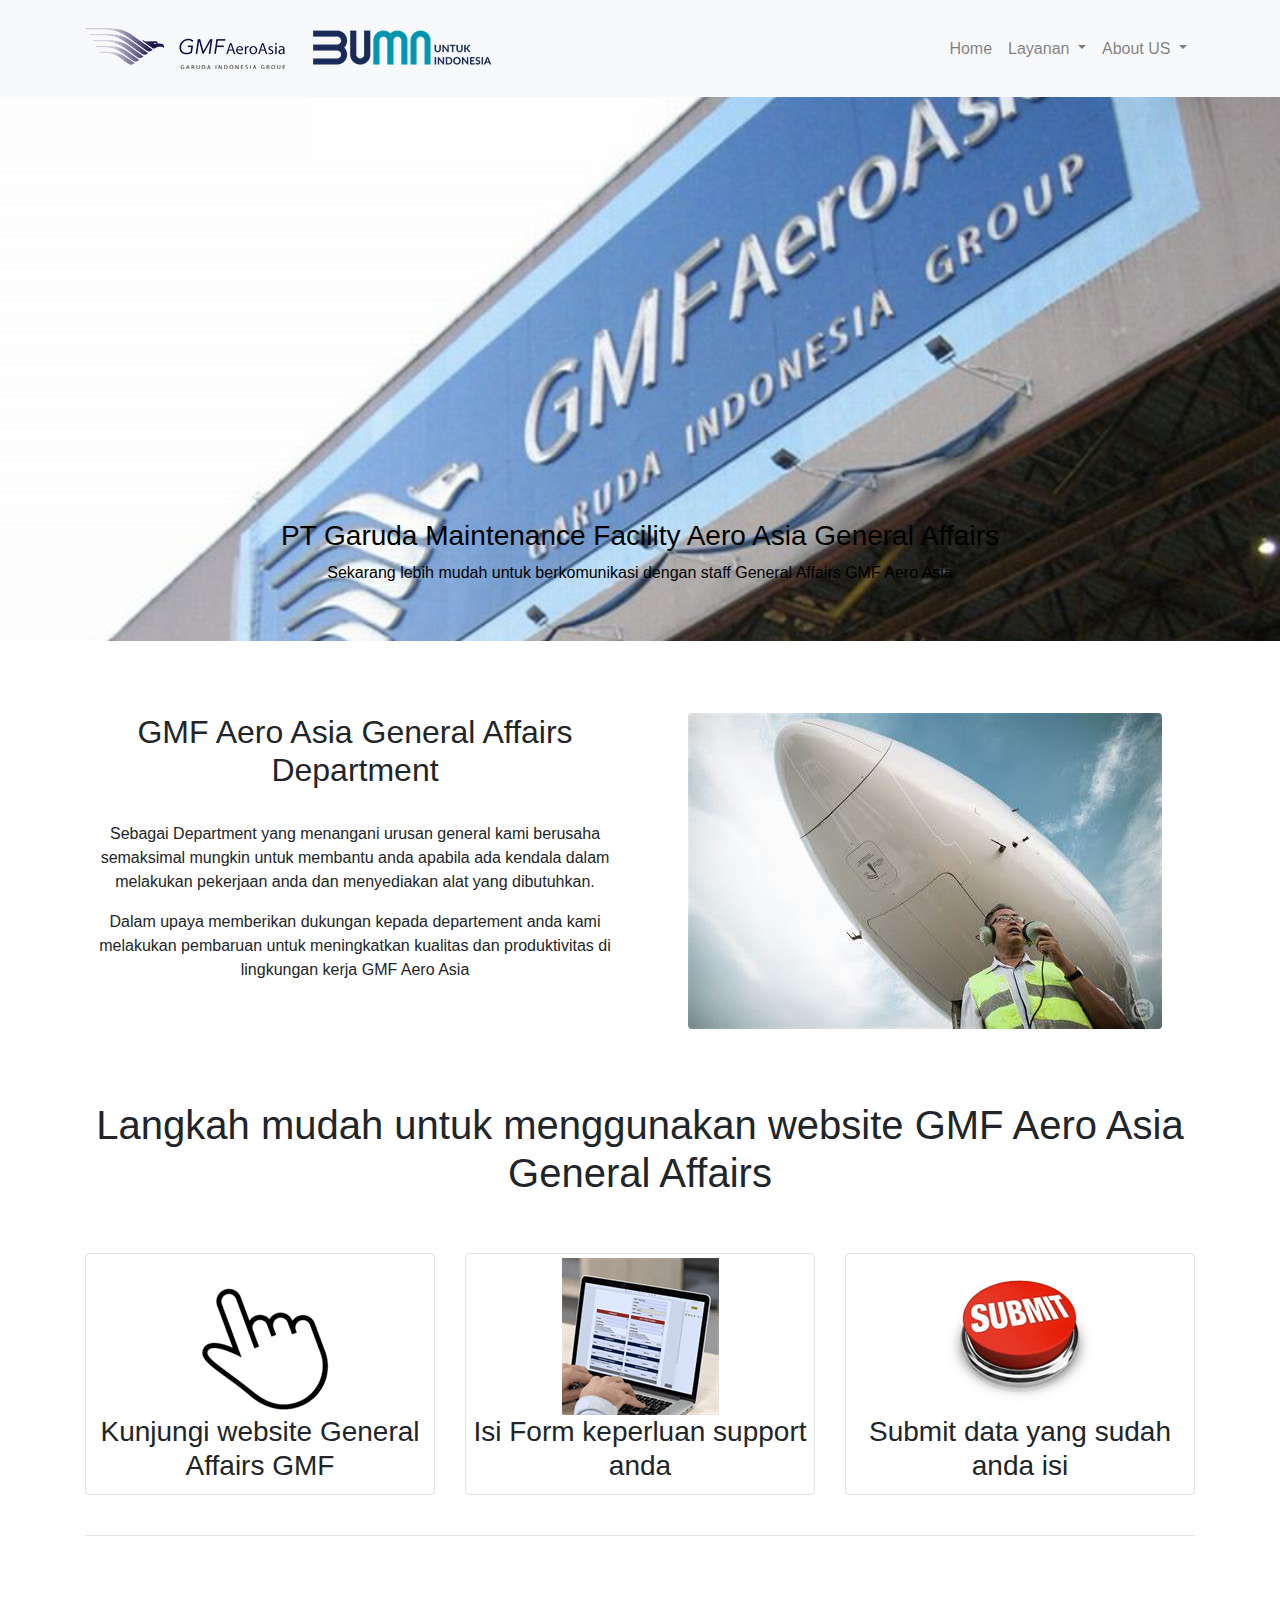
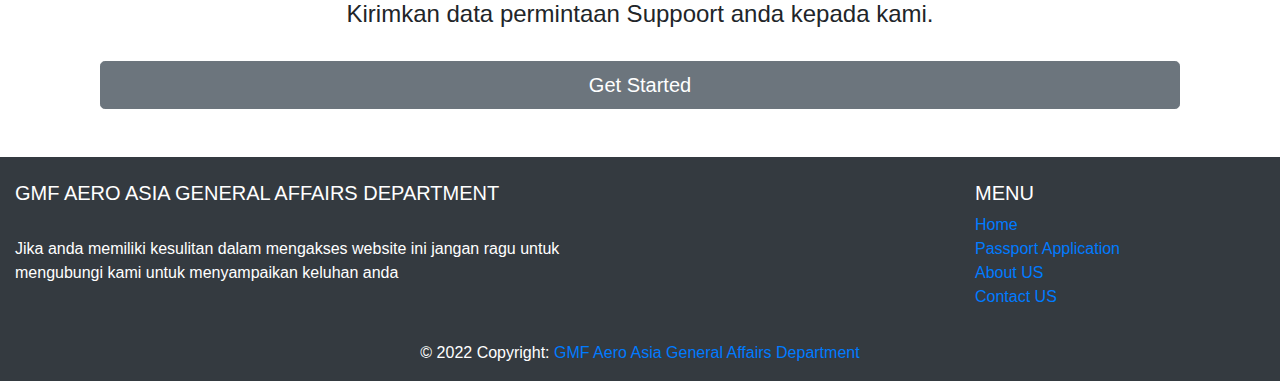
<file: index.html>
<!DOCTYPE html>
<html lang="en">

<head>
  <meta charset="utf-8">
  <meta content="width=device-width, initial-scale=1, shrink-to-fit=no" name="viewport">
  <meta content="" name="description">
  <meta content="" name="author">
  <title>GMF Aero Asia General Affairs Application</title>
  <link href="./images/tablogo.png" rel="shortcut icon">

  <link href="bs/bootstrap/css/bootstrap.min.css" rel="stylesheet">

  <link href="css/styles.css" rel="stylesheet">
  <script src="/bs/jquery/jquery.min.js"></script>
</head>

<body>
  <!-- Navigation -->
  <nav class="navbar fixed-top navbar-expand-lg navbar-light bg-light fixed-top">
    <div class="container">
      <a class="navbar-brand" href="index.html"><img src="./images/logo.png" alt="Registrer General Logo" /></a>
      <a class="navbar-brand" href="index.html"><img src="./images/logobumn.png" alt="Registrer bumn Logo" /></a>
      <button class="navbar-toggler navbar-toggler-right" type="button" data-toggle="collapse" data-target="#navbarResponsive"
        aria-controls="navbarResponsive" aria-expanded="false" aria-label="Toggle navigation">
        <span class="navbar-toggler-icon"></span>
      </button>
      <div class="collapse navbar-collapse" id="navbarResponsive">
        <ul class="navbar-nav ml-auto">
          <li class="nav-item">
            <a class="nav-link" href="index.html">Home</a>
          </li>
          <li class="nav-item dropdown">
            <a class="nav-link dropdown-toggle" href="#" id="navbarDropdownBlog" data-toggle="dropdown" aria-haspopup="true"
              aria-expanded="false">
              Layanan
            </a>
            <div class="dropdown-menu dropdown-menu-right" aria-labelledby="navbarDropdownBlog">
              <a class="dropdown-item" href="vehicle.html">Vehicle</a>
              <a class="dropdown-item" href="bicycle.html">Bicycle</a>
              <a class="dropdown-item" href="passportapp.html">Passport&Visa</a>
              <a class="dropdown-item" href="eventsupport.html">Event Support</a>
            </div>
          </li>
          <li class="nav-item dropdown">
            <a class="nav-link dropdown-toggle" href="#" id="navbarDropdownBlog" data-toggle="dropdown" aria-haspopup="true"
              aria-expanded="false">
              About US
            </a>
            <div class="dropdown-menu dropdown-menu-right" aria-labelledby="navbarDropdownBlog">
              <a class="dropdown-item" href="vision.html">Vision & Mission</a>
              <a class="dropdown-item" href="team.html">Team</a>
              <a class="dropdown-item" href="contact.html">Contact Us</a>
            </div>
          </li>
        </ul>
      </div>

    </div>
  </nav>
  <!--End Navigation-->
  <div class="carousel slide" data-ride="carousel" id="carouselIndicators">
    <ol class="carousel-indicators"></ol>
    <div class="carousel-inner" role="listbox">

      <div class="carousel-item active" style="background-image: url('./images/slide1.png')">
        <div class="carousel-caption d-none d-md-block" style="color:black">
          <h3>PT Garuda Maintenance Facility Aero Asia General Affairs</h3>
          <p>Sekarang lebih mudah untuk berkomunikasi dengan staff General Affairs GMF Aero Asia</p>
        </div>
      </div>
      <div class="carousel-item" style="background-image: url('./images/slide2.png')">
        <div class="carousel-caption d-none d-md-block" style="color:white">
          <h3>Dapatkan Support untuk kebutuhan pekerjaan anda</h3>
          <p>Ajukan permintaan Support seperti Kendaraan, Event, dan Imigrasi.</p>
        </div>
      </div>
	  <div class="carousel-item" style="background-image: url('./images/slide3.png')">
        <div class="carousel-caption d-none d-md-block" style="color:black">
          <h3></h3>
          <p></p>
        </div>
      </div>
    </div>
    <!--Slider Controls-->
    <a class="carousel-control-prev" data-slide="prev" href="#carouselIndicators" role="button"><span class="sr-only">Previous</span></a>
    <a class="carousel-control-next" data-slide="next" href="#carouselIndicators" role="button"><span class="sr-only">Next</span></a>
  </div>
  <br>
  <br>
  <br>
  <!-- Page Content -->
  <div class="container">
    <div class="row">
      <div align="center" class="col-lg-6">
        <h2 class="chd">GMF Aero Asia General Affairs Department</h2><br>
        <p>Sebagai Department yang menangani urusan general kami berusaha semaksimal mungkin untuk membantu anda apabila ada kendala dalam melakukan pekerjaan anda 
		dan menyediakan alat yang dibutuhkan.</p>
        <p>Dalam upaya memberikan dukungan kepada departement anda kami melakukan pembaruan untuk meningkatkan kualitas dan produktivitas di lingkungan kerja GMF Aero Asia</p>
      </div>
      <div align="center" class="col-lg-6"><img alt="GMF AeroAsia General Affairs" class="img-fluid rounded" src="./images/beranda.png"></div>
    </div><!-- /.row -->
    <br>
    <br>
    <br>

    <h1 class="chd" id="three">Langkah mudah untuk menggunakan website GMF Aero Asia General Affairs</h1><br>
    <br>
    <div class="row">
      <div align="center" class="col-lg-4 mb-4">
        <div class="img img-thumbnail rounded align-content-center">
          <img alt="Submit" src="./images/2.png">
          <h3 class="chd">Kunjungi website General Affairs GMF</h3>
        </div>
      </div>
      <div align="center" class="col-lg-4 mb-4">
        <div class="img img-thumbnail rounded align-content-center">
          <img alt="Submit" src="./images/1.png">
          <h3 class="chd">Isi Form keperluan support anda</h3>
        </div>
      </div>
      <div align="center" class="col-lg-4 mb-4">
        <div class="img img-thumbnail rounded align-content-center">
          <img alt="Submit" src="./images/3.png">
          <h3 class="chd">Submit data yang sudah anda isi</h3>
        </div>
      </div>
    </div>
    <hr>
    <br>
    <br>
    <!--CTA-->
    <div class="container-fluid">
      <h4 class="chd">Kirimkan data permintaan Suppoort anda kepada kami.</h4><br>
      <a class="btn btn-lg btn-secondary btn-block" href="registration.php">Get Started</a>
    </div><!-- /.container -->
    <br>
    <br>
    <!-- Footer -->
  </div>
  <footer class="page-footer font-small bg-dark pt-4">
    <!-- Footer Links -->
    <div class="container-fluid text-center text-md-left">

      <div class="row">

        <div class="col-lg-6 mt-md-0 mt-3">

          <h5 class="text-uppercase foot" style="color: white">GMF Aero Asia General Affairs Department</h5>
          <br>
          <p class="foot" style="color: white">Jika anda memiliki kesulitan dalam mengakses website ini jangan ragu untuk mengubungi kami untuk menyampaikan keluhan anda</p>
        </div>
        <hr class="clearfix w-100 d-md-none pb-3">

        <div class="col-md-3 mb-md-0 mb-3"></div>

        <div class="col-md-3 mb-md-0 mb-3">

          <h5 class="text-uppercase foot" style="color:white">Menu</h5>
          <ul class="list-unstyled">
            <li>
              <a href="index.html">Home</a>
            </li>
            <li>
              <a href="immigration.php">Passport Application</a>
            </li>
            <li>
              <a href="vision.html">About US</a>
            </li>
            <li>
              <a href="contact.html">Contact US</a>
            </li>
          </ul>
        </div>
      </div>
    </div>
    <!-- Copyright -->
    <div class="footer-copyright text-center py-3 foot" style="color: white">
      © 2022 Copyright: <a href="#">GMF Aero Asia General Affairs Department</a>
    </div>
  </footer>

  <script src="bs/jquery/jquery.min.js"></script>
  <script src="bs/bootstrap/js/bootstrap.bundle.min.js"></script>
</body>

</html>
</file>
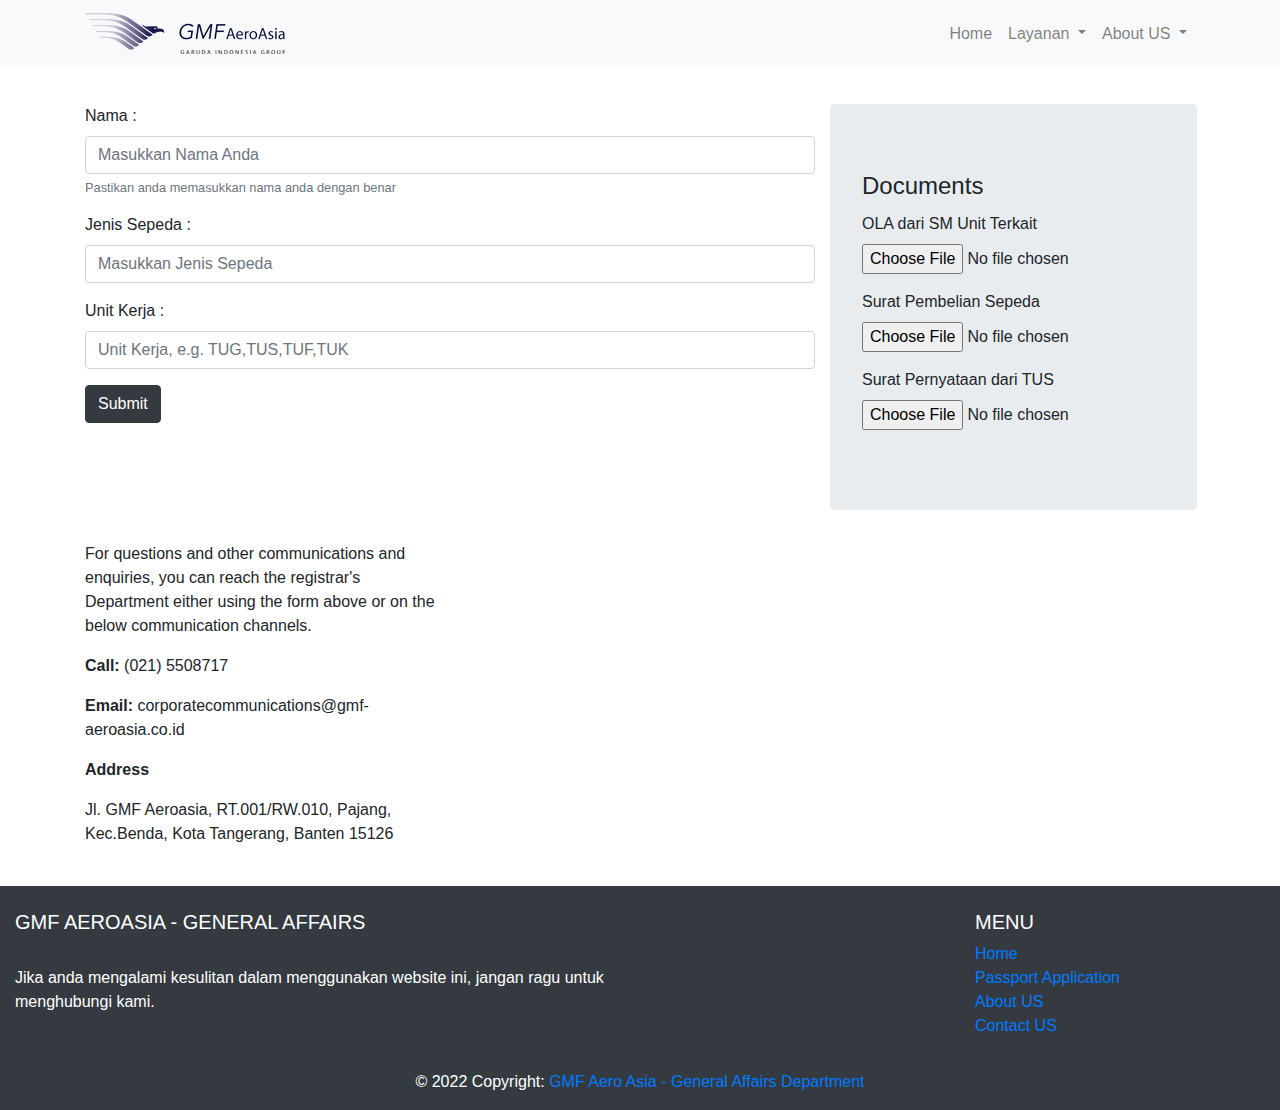
<file: bicycle.html>
<!DOCTYPE html>
<html lang="en">

<head>

  <meta charset="utf-8">
  <meta name="viewport" content="width=device-width, initial-scale=1, shrink-to-fit=no">
  <meta name="description" content="">
  <meta name="author" content="">

  <title>Vehicle</title>
  <link href="./images/tablogo.png" rel="shortcut icon">


  <link href="bs/bootstrap/css/bootstrap.min.css" rel="stylesheet">


  <link href="css/styles.css" rel="stylesheet">

</head>

<body>
  <!-- Navigation -->
  <nav class="navbar fixed-top navbar-expand-lg navbar-light bg-light fixed-top">
    <div class="container">
      <a class="navbar-brand" href="index.html"><img src="./images/logo.png" alt="Registrer General Logo" /></a>
      <button class="navbar-toggler navbar-toggler-right" type="button" data-toggle="collapse" data-target="#navbarResponsive"
        aria-controls="navbarResponsive" aria-expanded="false" aria-label="Toggle navigation">
        <span class="navbar-toggler-icon"></span>
      </button>
      <div class="collapse navbar-collapse" id="navbarResponsive">
        <ul class="navbar-nav ml-auto">
          <li class="nav-item">
            <a class="nav-link" href="index.html">Home</a>
          </li>
          <li class="nav-item dropdown">
            <a class="nav-link dropdown-toggle" href="#" id="navbarDropdownBlog" data-toggle="dropdown" aria-haspopup="true"
              aria-expanded="false">
              Layanan
            </a>
            <div class="dropdown-menu dropdown-menu-right" aria-labelledby="navbarDropdownBlog">
              <a class="dropdown-item" href="vehicle.html">Vehicle</a>
              <a class="dropdown-item" href="bicycle.html">Bicycle</a>
              <a class="dropdown-item" href="passportapp.html">Passport&Visa</a>
              <a class="dropdown-item" href="eventsupport.html">Event Support</a>
            </div>
          </li>
          
          <li class="nav-item dropdown">
            <a class="nav-link dropdown-toggle" href="#" id="navbarDropdownBlog" data-toggle="dropdown" aria-haspopup="true"
              aria-expanded="false">
              About US
            </a>
            <div class="dropdown-menu dropdown-menu-right" aria-labelledby="navbarDropdownBlog">
              <a class="dropdown-item" href="vision.html">Vision & Mission</a>
              <a class="dropdown-item" href="team.html">Team</a>
              <a class="dropdown-item" href="contact.html">Contact Us</a>
            </div>
          </li>
        </ul>
      </div>

    </div>
  </nav>

  <!--End Navigation-->

  <body>
    <br>
    <br>
    <div class="container">
      <div class="row">
        <div class="col-8">
          <form>
            <div class="form-group">
                <label for="Email Adress">Nama : </label>
                <input type="email" class="form-control" id="exampleInputEmail1" aria-describedby="emailHelp" placeholder="Masukkan Nama Anda">
                <small id="emailHelp" class="form-text text-muted">Pastikan anda memasukkan nama anda dengan benar
                </small>
              </div>
            <div class="form-group">
              <label for="Email Adress">Jenis Sepeda : </label>
              <input type="email" class="form-control" id="exampleInputEmail1" aria-describedby="emailHelp" placeholder="Masukkan Jenis Sepeda">
            </div>
            <div class="form-group">
              <label for="Email Adress">Unit Kerja : </label>
              <input type="email" class="form-control" id="exampleInputEmail1" aria-describedby="emailHelp" placeholder="Unit Kerja, e.g. TUG,TUS,TUF,TUK">
            </div>
            <button type="submit" class="btn btn-dark">Submit</button>
          </form>
        </div>

        <div class="form-horizontal jumbotron" id="documents">
          <fieldset>

            <!-- Form Name -->
            <legend>Documents</legend>

            <!--Natoinal ID-->
            <div class="form-group">
              <label class=" control-label" for="filebutton">OLA dari SM Unit Terkait</label>
              <div class="">
                <input id="filebutton" name="idcopy" class="input-file" type="file">
              </div>
            </div>

            <!-- Kartu Keluarga -->
            <div class="form-group">
              <label class=" control-label" for="filebutton">Surat Pembelian Sepeda</label>
              <div class="">
                <input id="filebutton" name="birthcopy" class="input-file" type="file">
              </div>
            </div>

            <!-- Akta Kelahiran -->
            <div class="form-group">
              <label class=" control-label" for="passcopy">Surat Pernyataan dari TUS</label>
              <div class="">
                <input id="filebutton" name="filebutton" class="input-file" type="file">
              </div>
            </div>
          </fieldset>
        </div>

        <div class="col-4">
          <p>For questions and other communications and enquiries, you can reach the registrar's Department either
            using the form above or
            on the below communication channels.
          </p>
          <p>
            <strong>Call:</strong> (021) 5508717
          </p>
          <p>
            <strong>Email:</strong> corporatecommunications@gmf-aeroasia.co.id 
          </p>
          <p>
            <p>
              <strong>Address</strong>
            </p>
            Jl. GMF Aeroasia, RT.001/RW.010, Pajang, Kec.Benda, Kota Tangerang, Banten 15126
          </p>
        </div>
      </div>
    </div>
    <br>
  </body>

  <!-- Footer -->
  <footer class="page-footer font-small bg-dark pt-4">
    <!-- Footer Links -->
    <div class="container-fluid text-center text-md-left">

      <div class="row">

        <div class="col-lg-6 mt-md-0 mt-3">

          <h5 class="text-uppercase foot" style="color: white">GMF Aeroasia - General Affairs</h5>
          <br>
          <p class="foot" style="color: white">Jika anda mengalami kesulitan dalam menggunakan website ini, jangan
            ragu untuk menghubungi kami.
          </p>
        </div>
        <hr class="clearfix w-100 d-md-none pb-3">

        <div class="col-md-3 mb-md-0 mb-3"></div>

        <div class="col-md-3 mb-md-0 mb-3">

          <h5 class="text-uppercase foot" style="color:white"> Menu</h5>
          <ul class="list-unstyled">
            <li>
              <a href="index.html">Home</a>
            </li>
            <li>
              <a href="immigration.php">Passport Application</a>
            </li>
            <li>
              <a href="vision.html">About US</a>
            </li>
            <li>
              <a href="contact.html">Contact US</a>
            </li>
          </ul>
        </div>
      </div>
    </div>
    <!-- Copyright -->
    <div class="footer-copyright text-center py-3 foot" style="color: white">
      © 2022 Copyright: <a href="#">GMF Aero Asia - General Affairs Department</a>
    </div>
  </footer>
  <!-- Footer -->

  <!-- Bootstrap core JavaScript -->
  <script src="bs/jquery/jquery.min.js"></script>
  <script src="bs/bootstrap/js/bootstrap.bundle.min.js"></script>

  <!-- Contact form JavaScript -->
  <!-- Do not edit these files! In order to set the email address and subject line for the contact form go to the bin/contact_me.php file. -->
  <script src="js/jqBootstrapValidation.js"></script>
  <script src="js/contact_me.js"></script>

</body>

</html>
</file>
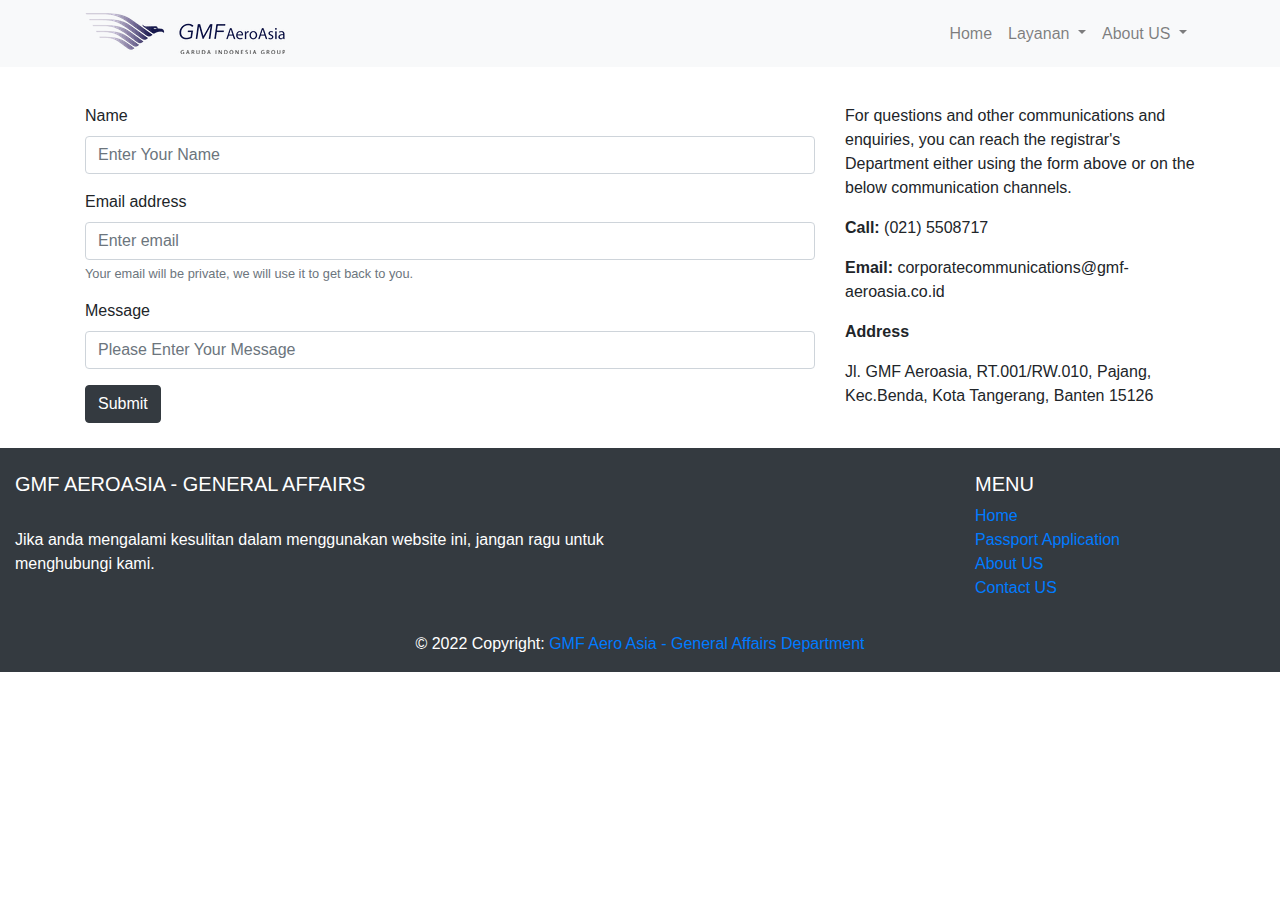
<file: contact.html>
<!DOCTYPE html>
<html lang="en">

<head>

  <meta charset="utf-8">
  <meta name="viewport" content="width=device-width, initial-scale=1, shrink-to-fit=no">
  <meta name="description" content="">
  <meta name="author" content="">

  <title>Contact Us</title>
  <link href="./images/tablogo.png" rel="shortcut icon">


  <link href="bs/bootstrap/css/bootstrap.min.css" rel="stylesheet">


  <link href="css/styles.css" rel="stylesheet">

</head>

<body>
  <!-- Navigation -->
  <nav class="navbar fixed-top navbar-expand-lg navbar-light bg-light fixed-top">
    <div class="container">
      <a class="navbar-brand" href="index.html"><img src="./images/logo.png" alt="Registrer General Logo" /></a>
      <button class="navbar-toggler navbar-toggler-right" type="button" data-toggle="collapse" data-target="#navbarResponsive"
        aria-controls="navbarResponsive" aria-expanded="false" aria-label="Toggle navigation">
        <span class="navbar-toggler-icon"></span>
      </button>
      <div class="collapse navbar-collapse" id="navbarResponsive">
        <ul class="navbar-nav ml-auto">
          <li class="nav-item">
            <a class="nav-link" href="index.html">Home</a>
          </li>
          <li class="nav-item dropdown">
            <a class="nav-link dropdown-toggle" href="#" id="navbarDropdownBlog" data-toggle="dropdown" aria-haspopup="true"
              aria-expanded="false">
              Layanan
            </a>
            <div class="dropdown-menu dropdown-menu-right" aria-labelledby="navbarDropdownBlog">
              <a class="dropdown-item" href="vehicle.html">Vehicle</a>
              <a class="dropdown-item" href="bicycle.html">Bicycle</a>
              <a class="dropdown-item" href="passportapp.html">Passport&Visa</a>
              <a class="dropdown-item" href="eventsupport.html">Event Support</a>
            </div>
          </li>
          
          <li class="nav-item dropdown">
            <a class="nav-link dropdown-toggle" href="#" id="navbarDropdownBlog" data-toggle="dropdown" aria-haspopup="true"
              aria-expanded="false">
              About US
            </a>
            <div class="dropdown-menu dropdown-menu-right" aria-labelledby="navbarDropdownBlog">
              <a class="dropdown-item" href="vision.html">Vision & Mission</a>
              <a class="dropdown-item" href="team.html">Team</a>
              <a class="dropdown-item" href="contact.html">Contact Us</a>
            </div>
          </li>
        </ul>
      </div>

    </div>
  </nav>

  <!--End Navigation-->

  <body>
    <br>
    <br>
    <div class="container">
      <div class="row">
        <div class="col-8">
          <form>
            <div class="form-group">
              <label for="name">Name</label>
              <input type="text" class="form-control" id="exampleInputEmail1" aria-describedby="emailHelp" placeholder="Enter Your Name">
            </div>
            <div class="form-group">
              <label for="Email Adress">Email address</label>
              <input type="email" class="form-control" id="exampleInputEmail1" aria-describedby="emailHelp" placeholder="Enter email">
              <small id="emailHelp" class="form-text text-muted">Your email will be private, we will use it to get back
                to you.
              </small>
            </div>
            <div class="form-group">
              <label for="Email Adress">Message</label>
              <input type="text" class="form-control" id="exampleInputEmail1" aria-describedby="emailHelp" placeholder="Please Enter Your Message">
            </div>
            <button type="submit" class="btn btn-dark">Submit</button>
          </form>

        </div>
        <div class="col-4">
          <p>For questions and other communications and enquiries, you can reach the registrar's Department either
            using the form above or
            on the below communication channels.
          </p>
          <p>
            <strong>Call:</strong> (021) 5508717
          </p>
          <p>
            <strong>Email:</strong> corporatecommunications@gmf-aeroasia.co.id 
          </p>
          <p>
            <p>
              <strong>Address</strong>
            </p>
            Jl. GMF Aeroasia, RT.001/RW.010, Pajang, Kec.Benda, Kota Tangerang, Banten 15126
          </p>
        </div>
      </div>
    </div>
    <br>
  </body>

  <!-- Footer -->
  <footer class="page-footer font-small bg-dark pt-4">
    <!-- Footer Links -->
    <div class="container-fluid text-center text-md-left">

      <div class="row">

        <div class="col-lg-6 mt-md-0 mt-3">

          <h5 class="text-uppercase foot" style="color: white">GMF Aeroasia - General Affairs</h5>
          <br>
          <p class="foot" style="color: white">Jika anda mengalami kesulitan dalam menggunakan website ini, jangan
            ragu untuk menghubungi kami.
          </p>
        </div>
        <hr class="clearfix w-100 d-md-none pb-3">

        <div class="col-md-3 mb-md-0 mb-3"></div>

        <div class="col-md-3 mb-md-0 mb-3">

          <h5 class="text-uppercase foot" style="color:white"> Menu</h5>
          <ul class="list-unstyled">
            <li>
              <a href="index.html">Home</a>
            </li>
            <li>
              <a href="immigration.php">Passport Application</a>
            </li>
            <li>
              <a href="vision.html">About US</a>
            </li>
            <li>
              <a href="contact.html">Contact US</a>
            </li>
          </ul>
        </div>
      </div>
    </div>
    <!-- Copyright -->
    <div class="footer-copyright text-center py-3 foot" style="color: white">
      © 2022 Copyright: <a href="#">GMF Aero Asia - General Affairs Department</a>
    </div>
  </footer>
  <!-- Footer -->

  <!-- Bootstrap core JavaScript -->
  <script src="bs/jquery/jquery.min.js"></script>
  <script src="bs/bootstrap/js/bootstrap.bundle.min.js"></script>

  <!-- Contact form JavaScript -->
  <!-- Do not edit these files! In order to set the email address and subject line for the contact form go to the bin/contact_me.php file. -->
  <script src="js/jqBootstrapValidation.js"></script>
  <script src="js/contact_me.js"></script>

</body>

</html>
</file>
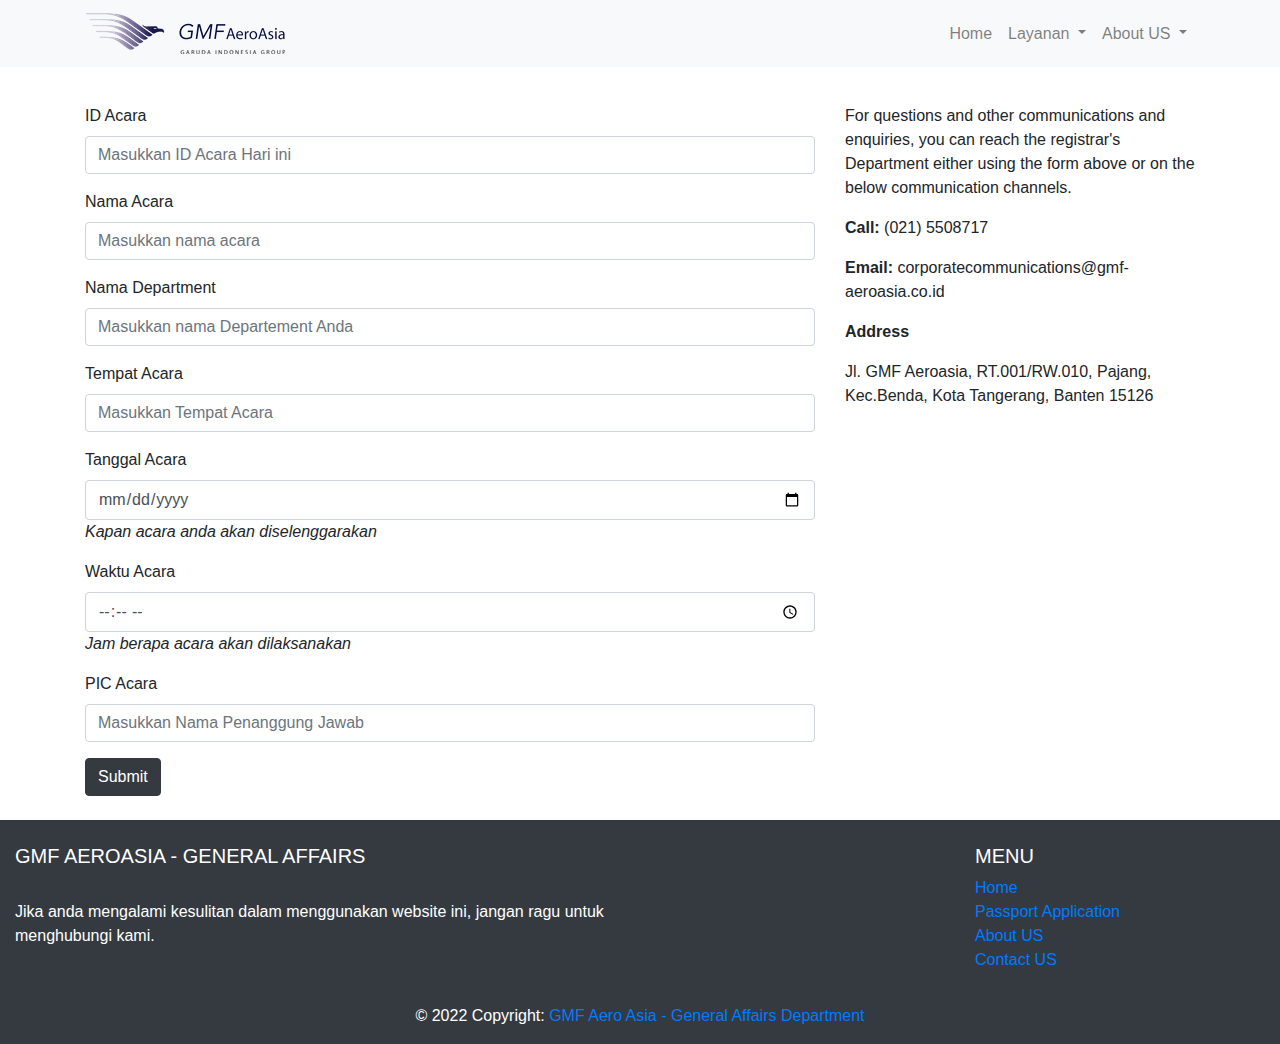
<file: eventsupport.html>
<!DOCTYPE html>
<html lang="en">

<head>

  <meta charset="utf-8">
  <meta name="viewport" content="width=device-width, initial-scale=1, shrink-to-fit=no">
  <meta name="description" content="">
  <meta name="author" content="">

  <title>Event Support</title>
  <link href="./images/tablogo.png" rel="shortcut icon">


  <link href="bs/bootstrap/css/bootstrap.min.css" rel="stylesheet">


  <link href="css/styles.css" rel="stylesheet">

</head>

<body>
  <!-- Navigation -->
  <nav class="navbar fixed-top navbar-expand-lg navbar-light bg-light fixed-top">
    <div class="container">
      <a class="navbar-brand" href="index.html"><img src="./images/logo.png" alt="Registrer General Logo" /></a>
      <button class="navbar-toggler navbar-toggler-right" type="button" data-toggle="collapse" data-target="#navbarResponsive"
        aria-controls="navbarResponsive" aria-expanded="false" aria-label="Toggle navigation">
        <span class="navbar-toggler-icon"></span>
      </button>
      <div class="collapse navbar-collapse" id="navbarResponsive">
        <ul class="navbar-nav ml-auto">
          <li class="nav-item">
            <a class="nav-link" href="index.html">Home</a>
          </li>
          <li class="nav-item dropdown">
            <a class="nav-link dropdown-toggle" href="#" id="navbarDropdownBlog" data-toggle="dropdown" aria-haspopup="true"
              aria-expanded="false">
              Layanan
            </a>
            <div class="dropdown-menu dropdown-menu-right" aria-labelledby="navbarDropdownBlog">
              <a class="dropdown-item" href="vehicle.html">Vehicle</a>
              <a class="dropdown-item" href="bicycle.html">Bicycle</a>
              <a class="dropdown-item" href="passportapp.html">Passport&Visa</a>
              <a class="dropdown-item" href="eventsupport.html">Event Support</a>
            </div>
          </li>
          
          <li class="nav-item dropdown">
            <a class="nav-link dropdown-toggle" href="#" id="navbarDropdownBlog" data-toggle="dropdown" aria-haspopup="true"
              aria-expanded="false">
              About US
            </a>
            <div class="dropdown-menu dropdown-menu-right" aria-labelledby="navbarDropdownBlog">
              <a class="dropdown-item" href="vision.html">Vision & Mission</a>
              <a class="dropdown-item" href="team.html">Team</a>
              <a class="dropdown-item" href="contact.html">Contact Us</a>
            </div>
          </li>
        </ul>
      </div>

    </div>
  </nav>

  <!--End Navigation-->

  <body>
    <br>
    <br>
    <div class="container">
      <div class="row">
        <div class="col-8">
          <form>
            <div class="form-group">
              <label for="Email Adress">ID Acara</label>
              <input type="email" class="form-control" id="exampleInputEmail1" aria-describedby="emailHelp" placeholder="Masukkan ID Acara Hari ini">
            </div>
            <div class="form-group">
              <label for="Email Adress">Nama Acara</label>
              <input type="email" class="form-control" id="exampleInputEmail1" aria-describedby="emailHelp" placeholder="Masukkan nama acara">
            </div>
            <div class="form-group">
              <label for="Email Adress">Nama Department</label>
              <input type="email" class="form-control" id="exampleInputEmail1" aria-describedby="emailHelp" placeholder="Masukkan nama Departement Anda">
            </div>
            <div class="form-group">
                <label for="Email Adress">Tempat Acara</label>
                <input type="email" class="form-control" id="exampleInputEmail1" aria-describedby="emailHelp" placeholder="Masukkan Tempat Acara">
            </div>
            <!-- Text Input (date)-->
            <div class="form-group">
                <label class=" control-label" for="textinput">Tanggal Acara</label>
                <div class="">
                  <input name="dateofm" type="date" class="form-control input-md">
                  <span class="help-block"><i>Kapan acara anda akan diselenggarakan</i></span>
                </div>
            </div>

            <!-- Text Input (date)-->
            <div class="form-group">
                <label class=" control-label" for="textinput">Waktu Acara</label>
                <div class="">
                  <input name="time" type="time" class="form-control input-md">
                  <span class="help-block"><i>Jam berapa acara akan dilaksanakan</i></span>
                </div>
              </div>

            <div class="form-group">
                <label for="Email Adress">PIC Acara</label>
                <input type="email" class="form-control" id="exampleInputEmail1" aria-describedby="emailHelp" placeholder="Masukkan Nama Penanggung Jawab">
            </div>
            <button type="submit" class="btn btn-dark">Submit</button>
          </form>

        </div>
        <div class="col-4">
          <p>For questions and other communications and enquiries, you can reach the registrar's Department either
            using the form above or
            on the below communication channels.
          </p>
          <p>
            <strong>Call:</strong> (021) 5508717
          </p>
          <p>
            <strong>Email:</strong> corporatecommunications@gmf-aeroasia.co.id 
          </p>
          <p>
            <p>
              <strong>Address</strong>
            </p>
            Jl. GMF Aeroasia, RT.001/RW.010, Pajang, Kec.Benda, Kota Tangerang, Banten 15126
          </p>
        </div>
      </div>
    </div>
    <br>
  </body>

  <!-- Footer -->
  <footer class="page-footer font-small bg-dark pt-4">
    <!-- Footer Links -->
    <div class="container-fluid text-center text-md-left">

      <div class="row">

        <div class="col-lg-6 mt-md-0 mt-3">

          <h5 class="text-uppercase foot" style="color: white">GMF Aeroasia - General Affairs</h5>
          <br>
          <p class="foot" style="color: white">Jika anda mengalami kesulitan dalam menggunakan website ini, jangan
            ragu untuk menghubungi kami.
          </p>
        </div>
        <hr class="clearfix w-100 d-md-none pb-3">

        <div class="col-md-3 mb-md-0 mb-3"></div>

        <div class="col-md-3 mb-md-0 mb-3">

          <h5 class="text-uppercase foot" style="color:white"> Menu</h5>
          <ul class="list-unstyled">
            <li>
              <a href="index.html">Home</a>
            </li>
            <li>
              <a href="immigration.php">Passport Application</a>
            </li>
            <li>
              <a href="vision.html">About US</a>
            </li>
            <li>
              <a href="contact.html">Contact US</a>
            </li>
          </ul>
        </div>
      </div>
    </div>
    <!-- Copyright -->
    <div class="footer-copyright text-center py-3 foot" style="color: white">
      © 2022 Copyright: <a href="#">GMF Aero Asia - General Affairs Department</a>
    </div>
  </footer>
  <!-- Footer -->

  <!-- Bootstrap core JavaScript -->
  <script src="bs/jquery/jquery.min.js"></script>
  <script src="bs/bootstrap/js/bootstrap.bundle.min.js"></script>

  <!-- Contact form JavaScript -->
  <!-- Do not edit these files! In order to set the email address and subject line for the contact form go to the bin/contact_me.php file. -->
  <script src="js/jqBootstrapValidation.js"></script>
  <script src="js/contact_me.js"></script>

</body>

</html>
</file>
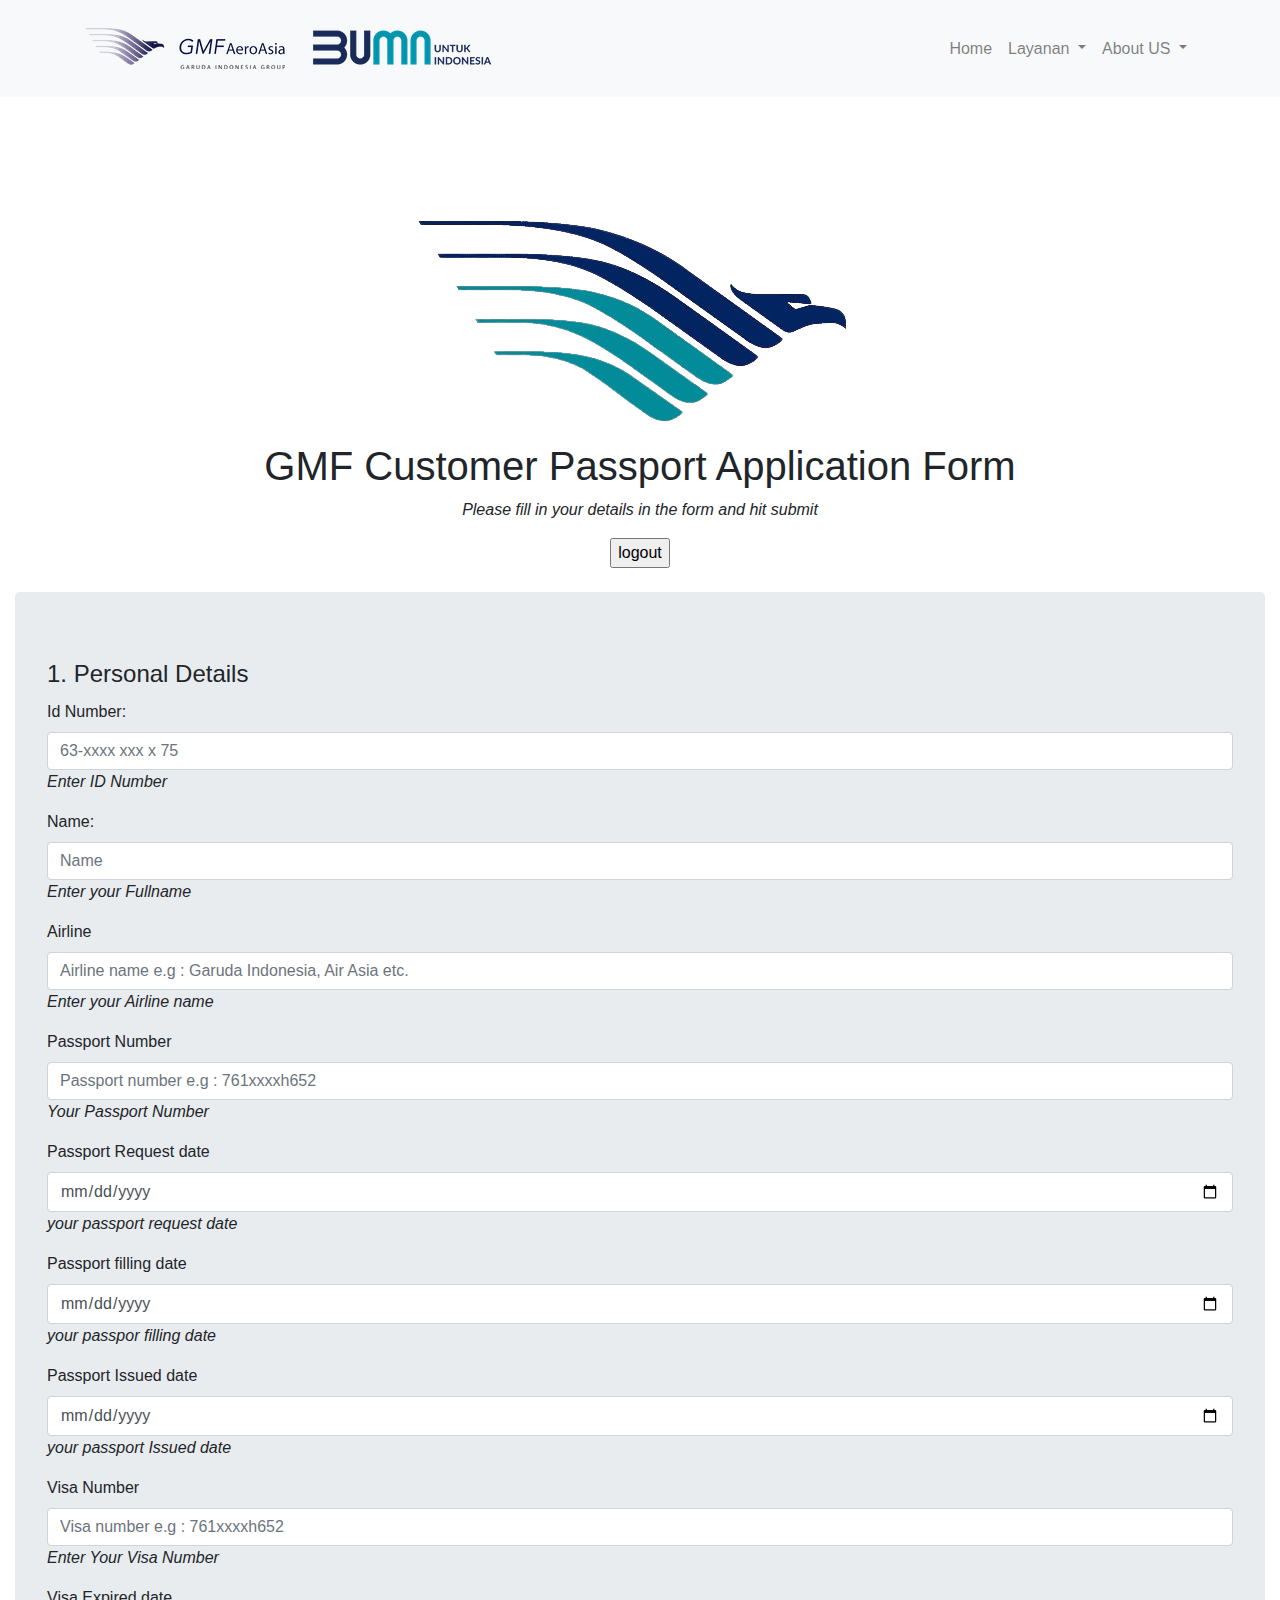
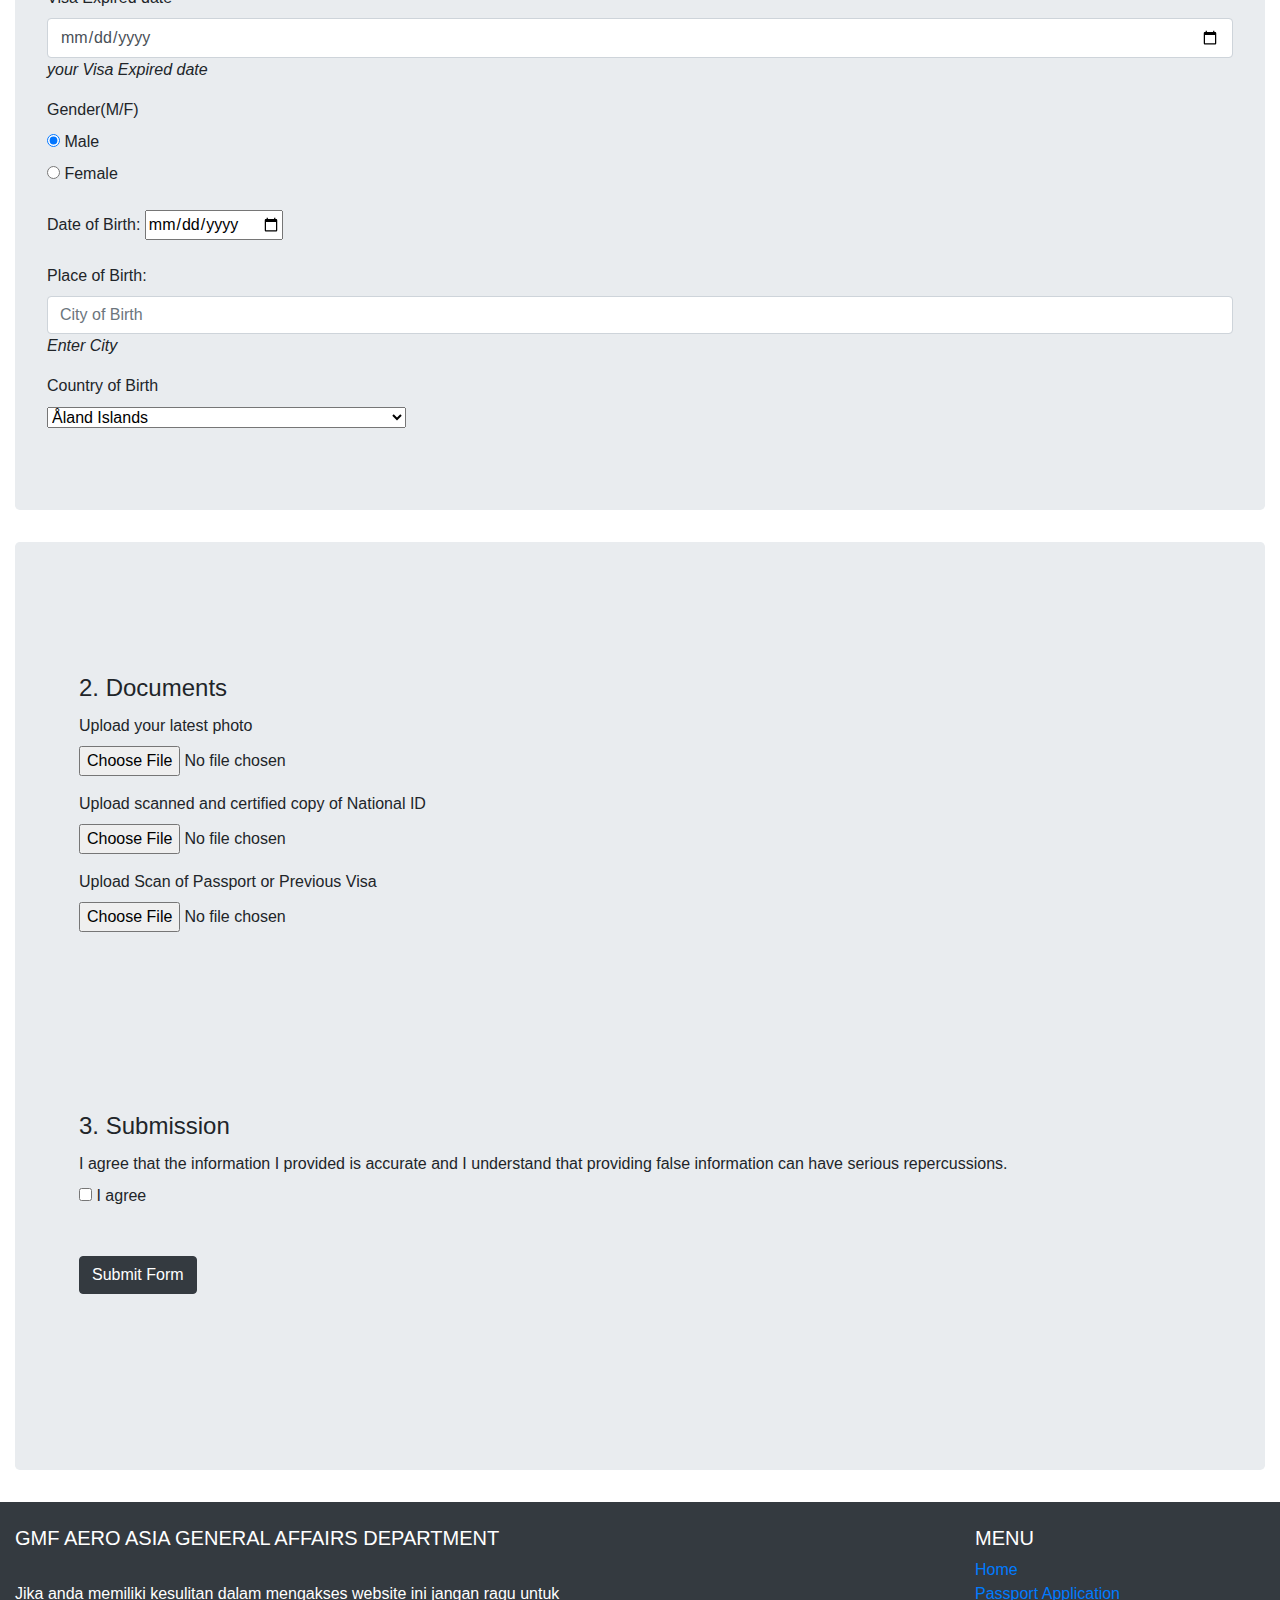
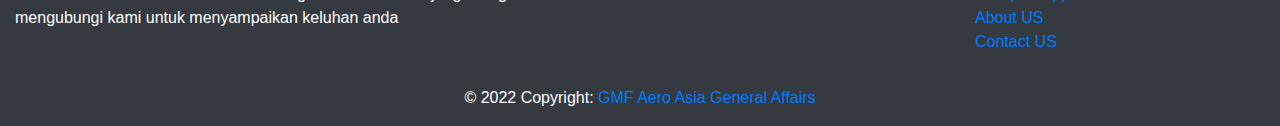
<file: passportapp.html>
<!DOCTYPE html>
<html lang="en">

<head>

  <meta charset="utf-8">
  <meta name="viewport" content="width=device-width, initial-scale=1, shrink-to-fit=no">
  <meta name="description" content="">
  <meta name="author" content="">

  <title>Passport Application</title>
  <link href="./images/tablogo.png" rel="shortcut icon">
  <link href="bs/bootstrap/css/bootstrap.min.css" rel="stylesheet">
  <link href="/css/styles.css" rel="stylesheet">

</head>

<!-- Navigation -->
<!-- Navigation -->
<nav class="navbar fixed-top navbar-expand-lg navbar-light bg-light fixed-top">
  <div class="container">
    <a class="navbar-brand" href="index.html"><img src="./images/logo.png" alt="Registrer General Logo" /></a>
    <a class="navbar-brand" href="index.html"><img src="./images/logobumn.png" alt="Registrer bumn Logo" /></a>
    <button class="navbar-toggler navbar-toggler-right" type="button" data-toggle="collapse" data-target="#navbarResponsive"
      aria-controls="navbarResponsive" aria-expanded="false" aria-label="Toggle navigation">
      <span class="navbar-toggler-icon"></span>
    </button>
    <div class="collapse navbar-collapse" id="navbarResponsive">
      <ul class="navbar-nav ml-auto">
        <li class="nav-item">
          <a class="nav-link" href="index.html">Home</a>
        </li>
        <li class="nav-item dropdown">
          <a class="nav-link dropdown-toggle" href="#" id="navbarDropdownBlog" data-toggle="dropdown" aria-haspopup="true"
            aria-expanded="false">
            Layanan
          </a>
          <div class="dropdown-menu dropdown-menu-right" aria-labelledby="navbarDropdownBlog">
            <a class="dropdown-item" href="vehicle.html">Vehicle</a>
            <a class="dropdown-item" href="bicycle.html">Bicycle</a>
            <a class="dropdown-item" href="passportapp.html">Immigration</a>
            <a class="dropdown-item" href="eventsupport.html">Event Support</a>
          </div>
        </li>
        
        <li class="nav-item dropdown">
          <a class="nav-link dropdown-toggle" href="#" id="navbarDropdownBlog" data-toggle="dropdown" aria-haspopup="true"
            aria-expanded="false">
            About US
          </a>
          <div class="dropdown-menu dropdown-menu-right" aria-labelledby="navbarDropdownBlog">
            <a class="dropdown-item" href="vision.html">Vision & Mission</a>
            <a class="dropdown-item" href="team.html">Team</a>
            <a class="dropdown-item" href="contact.html">Contact Us</a>
          </div>
        </li>
      </ul>
    </div>

  </div>
</nav>
<!--End Navigation-->

<div id="spacing">
  <br>
  <br>
  <br>
  <br>
  <br>
</div>

<!--Form Begins-->

<body>
  <div id="form">
    <div id="form header" align="center">
      <img src="./images/Garuda logo.png" alt="Logo">
      <h1>GMF Customer Passport Application Form</h1>
      <p><i>Please fill in your details in the form and hit submit</i></p>
      <form action="logout.php" method="post">
        <input type="submit" name="logout" value="logout">
      </form>
      <br>
    </div>

    <div class="container-fluid">
      <form action="immigration.php" method="post">
        <div class="form-horizontal jumbotron" id="Personal Details">
          <fieldset>

            <!-- Form Name -->
            <legend>1. Personal Details</legend>

            <!-- Text input-->
            <div class="form-group">
              <label class=" control-label" for="textinput">Id Number:</label>
              <div class="">
                <input id="textinput" name="idnum" type="text" placeholder="63-xxxx xxx x 75" class="form-control input-md"
                  required="">
                <span class="help-block"><i>Enter ID Number</i></span>
              </div>
            </div>

            <!-- Text input-->
            <div class="form-group">
              <label class=" control-label" for="textinput">Name:</label>
              <div class="">
                <input id="textinput" name="textinput" type="text" placeholder="Name" class="form-control input-md"
                  required="">
                <span class="help-block"><i>Enter your Fullname</i></span>
              </div>
            </div>

            <!-- Text input-->
            <div class="form-group">
              <label class=" control-label" for="textinput">Airline</label>
              <div class="">
                <input id="textinput" name="surname" type="text" placeholder="Airline name e.g : Garuda Indonesia, Air Asia etc." class="form-control input-md"
                  required="">
                <span class="help-block"><i>Enter your Airline name</i></span>
              </div>
            </div>

            <!-- Text input-->
            <div class="form-group">
              <label class=" control-label" for="textinput">Passport Number</label>
              <div class="">
                <input id="textinput" name="fname" type="text" placeholder="Passport number e.g : 761xxxxh652" class="form-control input-md">
                <span class="help-block"><i>Your Passport Number</i></span>
              </div>
            </div>

            <!-- Text Input (date)-->
            <div class="form-group">
              <label class=" control-label" for="textinput">Passport Request date</label>
              <div class="">
                <input name="dateofm" type="date" class="form-control input-md">
                <span class="help-block"><i>your passport request date</i></span>
              </div>
            </div>
            
            <!-- Text Input (date)-->
            <div class="form-group">
              <label class=" control-label" for="textinput">Passport filling date</label>
              <div class="">
                <input name="dateofm" type="date" class="form-control input-md">
                <span class="help-block"><i>your passpor filling date</i></span>
              </div>
            </div>

            <!-- Text Input (date)-->
            <div class="form-group">
              <label class=" control-label" for="textinput">Passport Issued date</label>
              <div class="">
                <input name="dateofm" type="date" class="form-control input-md">
                <span class="help-block"><i>your passport Issued date</i></span>
              </div>
            </div>

            <!-- Text input-->
            <div class="form-group">
              <label class=" control-label" for="textinput">Visa Number</label>
              <div class="">
                <input id="textinput" name="fname" type="text" placeholder="Visa number e.g : 761xxxxh652" class="form-control input-md">
                <span class="help-block"><i>Enter Your Visa Number</i></span>
              </div>
            </div>

            <!-- Text Input (date)-->
            <div class="form-group">
              <label class=" control-label" for="textinput">Visa Expired date</label>
              <div class="">
                <input name="dateofm" type="date" class="form-control input-md">
                <span class="help-block"><i>your Visa Expired date</i></span>
              </div>
            </div>

            <!-- gender -->
            <div class="form-group">
              <label class=" control-label" for="radios">Gender(M/F)</label>
              <div class="">
                <div class="radio">
                  <label for="radios-0">
                    <input type="radio" name="sex" id="radios-0" value="1" checked="checked">
                    Male
                  </label>
                </div>
                <div class="radio">
                  <label for="radios-1">
                    <input type="radio" name="sex" id="radios-1" value="2">
                    Female
                  </label>
                </div>
              </div>
            </div>

            <!-- Date of Birth -->
            <div class="form-group">
              <label class=" control-label" for="selectbasic">
                Date of Birth:
                <input type="date" name="dob">
              </label>
            </div>

            <!-- Text input-->
            <div class="form-group">
              <label class=" control-label" for="textinput">Place of Birth:</label>
              <div class="">
                <input id="textinput" name="textinput" type="text" placeholder="City of Birth" class="form-control input-md">
                <span class="help-block"><i>Enter City</i></span>
              </div>
            </div>

            <!-- Country -->
            <div class="form-group">
              <label class=" control-label" for="selectbasic">Country of Birth</label>
              <div class="">
                <select id="countries" name="country" <option value="AF">Afghanistan</option>
                  <option value="AX">Åland Islands</option>
                  <option value="AL">Albania</option>
                  <option value="DZ">Algeria</option>
                  <option value="AS">American Samoa</option>
                  <option value="AD">Andorra</option>
                  <option value="AO">Angola</option>
                  <option value="AI">Anguilla</option>
                  <option value="AQ">Antarctica</option>
                  <option value="AG">Antigua and Barbuda</option>
                  <option value="AR">Argentina</option>
                  <option value="AM">Armenia</option>
                  <option value="AW">Aruba</option>
                  <option value="AU">Australia</option>
                  <option value="AT">Austria</option>
                  <option value="AZ">Azerbaijan</option>
                  <option value="BS">Bahamas</option>
                  <option value="BH">Bahrain</option>
                  <option value="BD">Bangladesh</option>
                  <option value="BB">Barbados</option>
                  <option value="BY">Belarus</option>
                  <option value="BE">Belgium</option>
                  <option value="BZ">Belize</option>
                  <option value="BJ">Benin</option>
                  <option value="BM">Bermuda</option>
                  <option value="BT">Bhutan</option>
                  <option value="BO">Bolivia, Plurinational State of</option>
                  <option value="BQ">Bonaire, Sint Eustatius and Saba</option>
                  <option value="BA">Bosnia and Herzegovina</option>
                  <option value="BW">Botswana</option>
                  <option value="BV">Bouvet Island</option>
                  <option value="BR">Brazil</option>
                  <option value="IO">British Indian Ocean Territory</option>
                  <option value="BN">Brunei Darussalam</option>
                  <option value="BG">Bulgaria</option>
                  <option value="BF">Burkina Faso</option>
                  <option value="BI">Burundi</option>
                  <option value="KH">Cambodia</option>
                  <option value="CM">Cameroon</option>
                  <option value="CA">Canada</option>
                  <option value="CV">Cape Verde</option>
                  <option value="KY">Cayman Islands</option>
                  <option value="CF">Central African Republic</option>
                  <option value="TD">Chad</option>
                  <option value="CL">Chile</option>
                  <option value="CN">China</option>
                  <option value="CX">Christmas Island</option>
                  <option value="CC">Cocos (Keeling) Islands</option>
                  <option value="CO">Colombia</option>
                  <option value="KM">Comoros</option>
                  <option value="CG">Congo</option>
                  <option value="CD">Congo, the Democratic Republic of the</option>
                  <option value="CK">Cook Islands</option>
                  <option value="CR">Costa Rica</option>
                  <option value="CI">Côte d'Ivoire</option>
                  <option value="HR">Croatia</option>
                  <option value="CU">Cuba</option>
                  <option value="CW">Curaçao</option>
                  <option value="CY">Cyprus</option>
                  <option value="CZ">Czech Republic</option>
                  <option value="DK">Denmark</option>
                  <option value="DJ">Djibouti</option>
                  <option value="DM">Dominica</option>
                  <option value="DO">Dominican Republic</option>
                  <option value="EC">Ecuador</option>
                  <option value="EG">Egypt</option>
                  <option value="SV">El Salvador</option>
                  <option value="GQ">Equatorial Guinea</option>
                  <option value="ER">Eritrea</option>
                  <option value="EE">Estonia</option>
                  <option value="ET">Ethiopia</option>
                  <option value="FK">Falkland Islands (Malvinas)</option>
                  <option value="FO">Faroe Islands</option>
                  <option value="FJ">Fiji</option>
                  <option value="FI">Finland</option>
                  <option value="FR">France</option>
                  <option value="GF">French Guiana</option>
                  <option value="PF">French Polynesia</option>
                  <option value="TF">French Southern Territories</option>
                  <option value="GA">Gabon</option>
                  <option value="GM">Gambia</option>
                  <option value="GE">Georgia</option>
                  <option value="DE">Germany</option>
                  <option value="GH">Ghana</option>
                  <option value="GI">Gibraltar</option>
                  <option value="GR">Greece</option>
                  <option value="GL">Greenland</option>
                  <option value="GD">Grenada</option>
                  <option value="GP">Guadeloupe</option>
                  <option value="GU">Guam</option>
                  <option value="GT">Guatemala</option>
                  <option value="GG">Guernsey</option>
                  <option value="GN">Guinea</option>
                  <option value="GW">Guinea-Bissau</option>
                  <option value="GY">Guyana</option>
                  <option value="HT">Haiti</option>
                  <option value="HM">Heard Island and McDonald Islands</option>
                  <option value="VA">Holy See (Vatican City State)</option>
                  <option value="HN">Honduras</option>
                  <option value="HK">Hong Kong</option>
                  <option value="HU">Hungary</option>
                  <option value="IS">Iceland</option>
                  <option value="IN">India</option>
                  <option value="ID">Indonesia</option>
                  <option value="IR">Iran, Islamic Republic of</option>
                  <option value="IQ">Iraq</option>
                  <option value="IE">Ireland</option>
                  <option value="IM">Isle of Man</option>
                  <option value="IL">Israel</option>
                  <option value="IT">Italy</option>
                  <option value="JM">Jamaica</option>
                  <option value="JP">Japan</option>
                  <option value="JE">Jersey</option>
                  <option value="JO">Jordan</option>
                  <option value="KZ">Kazakhstan</option>
                  <option value="KE">Kenya</option>
                  <option value="KI">Kiribati</option>
                  <option value="KP">Korea, Democratic People's Republic of</option>
                  <option value="KR">Korea, Republic of</option>
                  <option value="KW">Kuwait</option>
                  <option value="KG">Kyrgyzstan</option>
                  <option value="LA">Lao People's Democratic Republic</option>
                  <option value="LV">Latvia</option>
                  <option value="LB">Lebanon</option>
                  <option value="LS">Lesotho</option>
                  <option value="LR">Liberia</option>
                  <option value="LY">Libya</option>
                  <option value="LI">Liechtenstein</option>
                  <option value="LT">Lithuania</option>
                  <option value="LU">Luxembourg</option>
                  <option value="MO">Macao</option>
                  <option value="MK">Macedonia, the former Yugoslav Republic of</option>
                  <option value="MG">Madagascar</option>
                  <option value="MW">Malawi</option>
                  <option value="MY">Malaysia</option>
                  <option value="MV">Maldives</option>
                  <option value="ML">Mali</option>
                  <option value="MT">Malta</option>
                  <option value="MH">Marshall Islands</option>
                  <option value="MQ">Martinique</option>
                  <option value="MR">Mauritania</option>
                  <option value="MU">Mauritius</option>
                  <option value="YT">Mayotte</option>
                  <option value="MX">Mexico</option>
                  <option value="FM">Micronesia, Federated States of</option>
                  <option value="MD">Moldova, Republic of</option>
                  <option value="MC">Monaco</option>
                  <option value="MN">Mongolia</option>
                  <option value="ME">Montenegro</option>
                  <option value="MS">Montserrat</option>
                  <option value="MA">Morocco</option>
                  <option value="MZ">Mozambique</option>
                  <option value="MM">Myanmar</option>
                  <option value="NA">Namibia</option>
                  <option value="NR">Nauru</option>
                  <option value="NP">Nepal</option>
                  <option value="NL">Netherlands</option>
                  <option value="NC">New Caledonia</option>
                  <option value="NZ">New Zealand</option>
                  <option value="NI">Nicaragua</option>
                  <option value="NE">Niger</option>
                  <option value="NG">Nigeria</option>
                  <option value="NU">Niue</option>
                  <option value="NF">Norfolk Island</option>
                  <option value="MP">Northern Mariana Islands</option>
                  <option value="NO">Norway</option>
                  <option value="OM">Oman</option>
                  <option value="PK">Pakistan</option>
                  <option value="PW">Palau</option>
                  <option value="PS">Palestinian Territory, Occupied</option>
                  <option value="PA">Panama</option>
                  <option value="PG">Papua New Guinea</option>
                  <option value="PY">Paraguay</option>
                  <option value="PE">Peru</option>
                  <option value="PH">Philippines</option>
                  <option value="PN">Pitcairn</option>
                  <option value="PL">Poland</option>
                  <option value="PT">Portugal</option>
                  <option value="PR">Puerto Rico</option>
                  <option value="QA">Qatar</option>
                  <option value="RE">Réunion</option>
                  <option value="RO">Romania</option>
                  <option value="RU">Russian Federation</option>
                  <option value="RW">Rwanda</option>
                  <option value="BL">Saint Barthélemy</option>
                  <option value="SH">Saint Helena, Ascension and Tristan da Cunha</option>
                  <option value="KN">Saint Kitts and Nevis</option>
                  <option value="LC">Saint Lucia</option>
                  <option value="MF">Saint Martin (French part)</option>
                  <option value="PM">Saint Pierre and Miquelon</option>
                  <option value="VC">Saint Vincent and the Grenadines</option>
                  <option value="WS">Samoa</option>
                  <option value="SM">San Marino</option>
                  <option value="ST">Sao Tome and Principe</option>
                  <option value="SA">Saudi Arabia</option>
                  <option value="SN">Senegal</option>
                  <option value="RS">Serbia</option>
                  <option value="SC">Seychelles</option>
                  <option value="SL">Sierra Leone</option>
                  <option value="SG">Singapore</option>
                  <option value="SX">Sint Maarten (Dutch part)</option>
                  <option value="SK">Slovakia</option>
                  <option value="SI">Slovenia</option>
                  <option value="SB">Solomon Islands</option>
                  <option value="SO">Somalia</option>
                  <option value="ZA">South Africa</option>
                  <option value="GS">South Georgia and the South Sandwich Islands</option>
                  <option value="SS">South Sudan</option>
                  <option value="ES">Spain</option>
                  <option value="LK">Sri Lanka</option>
                  <option value="SD">Sudan</option>
                  <option value="SR">Suriname</option>
                  <option value="SJ">Svalbard and Jan Mayen</option>
                  <option value="SZ">Swaziland</option>
                  <option value="SE">Sweden</option>
                  <option value="CH">Switzerland</option>
                  <option value="SY">Syrian Arab Republic</option>
                  <option value="TW">Taiwan, Province of China</option>
                  <option value="TJ">Tajikistan</option>
                  <option value="TZ">Tanzania, United Republic of</option>
                  <option value="TH">Thailand</option>
                  <option value="TL">Timor-Leste</option>
                  <option value="TG">Togo</option>
                  <option value="TK">Tokelau</option>
                  <option value="TO">Tonga</option>
                  <option value="TT">Trinidad and Tobago</option>
                  <option value="TN">Tunisia</option>
                  <option value="TR">Turkey</option>
                  <option value="TM">Turkmenistan</option>
                  <option value="TC">Turks and Caicos Islands</option>
                  <option value="TV">Tuvalu</option>
                  <option value="UG">Uganda</option>
                  <option value="UA">Ukraine</option>
                  <option value="AE">United Arab Emirates</option>
                  <option value="GB">United Kingdom</option>
                  <option value="US">United States</option>
                  <option value="UM">United States Minor Outlying Islands</option>
                  <option value="UY">Uruguay</option>
                  <option value="UZ">Uzbekistan</option>
                  <option value="VU">Vanuatu</option>
                  <option value="VE">Venezuela, Bolivarian Republic of</option>
                  <option value="VN">Viet Nam</option>
                  <option value="VG">Virgin Islands, British</option>
                  <option value="VI">Virgin Islands, U.S.</option>
                  <option value="WF">Wallis and Futuna</option>
                  <option value="EH">Western Sahara</option>
                  <option value="YE">Yemen</option>
                  <option value="ZM">Zambia</option>
                  <option value="ZW">Zimbabwe</option>
                </select>
              </div>
            </div>
          </fieldset>
        </div>

        <div class="form-horizontal jumbotron" id="lost particulars">
          <fieldset>


        <div class="form-horizontal jumbotron" id="documents">
          <fieldset>

            <!-- Form Name -->
            <legend>2. Documents</legend>

            <!-- ID-->
            <div class="form-group">
              <label class=" control-label" for="filebutton">Upload your latest photo</label>
              <div class="">
                <input id="filebutton" name="idcopy" class="input-file" type="file">
              </div>
            </div>

            <!-- Birth -->
            <div class="form-group">
              <label class=" control-label" for="filebutton">Upload scanned and certified copy of National ID</label>
              <div class="">
                <input id="filebutton" name="birthcopy" class="input-file" type="file">
              </div>
            </div>

            <!-- Previous Pass -->
            <div class="form-group">
              <label class=" control-label" for="passcopy">Upload Scan of Passport or Previous Visa</label>
              <div class="">
                <input id="filebutton" name="filebutton" class="input-file" type="file">
              </div>
            </div>

          </fieldset>
        </div>

        <div class="form-horizontal jumbotron" id="submit">
          <fieldset>

            <!-- Form Name -->
            <legend>3. Submission</legend>

            <!-- Multiple Checkboxes -->
            <div class="form-group">
              <label class=" control-label" for="checkboxes">I agree that the information I provided is accurate
                and I understand that providing false information can have serious repercussions. </label>
              <div class="">
                <div class="checkbox">
                  <label for="checkboxes-0">
                    <input type="checkbox" name="checkboxes" id="checkboxes-0" value="1" required="true">
                    I agree
                  </label>
                </div>
              </div>
            </div>

            <!-- Button -->
            <div class="form-group">
              <label class=" control-label" for="singlebutton"></label>
              <div class="">
                <button id="singlebutton" name="singlebutton" class="btn btn-dark">Submit Form</button>
              </div>
            </div>

          </fieldset>
        </div>

      </form>
    </div>
  </div>
  </div>

</body>

<!--Form Ends-->

<!-- Footer -->
<footer class="page-footer font-small bg-dark pt-4">
  <!-- Footer Links -->
  <div class="container-fluid text-center text-md-left">

    <div class="row">

      <div class="col-lg-6 mt-md-0 mt-3">

        <h5 class="text-uppercase foot" style="color: white">GMF Aero Asia General Affairs Department</h5>
        <br>
        <p class="foot" style="color: white">Jika anda memiliki kesulitan dalam mengakses website ini jangan ragu untuk mengubungi kami untuk menyampaikan keluhan anda</p>
      </div>
      <hr class="clearfix w-100 d-md-none pb-3">

      <div class="col-md-3 mb-md-0 mb-3"></div>

      <div class="col-md-3 mb-md-0 mb-3">

        <h5 class="text-uppercase foot" style="color:white">Menu</h5>
        <ul class="list-unstyled">
          <li>
            <a href="index.html">Home</a>
          </li>
          <li>
            <a href="immigration.php">Passport Application</a>
          </li>
          <li>
            <a href="vision.html">About US</a>
          </li>
          <li>
            <a href="contact.html">Contact US</a>
          </li>
        </ul>
      </div>
    </div>
  </div>
  <!-- Copyright -->
  <div class="footer-copyright text-center py-3 foot" style="color: white">
    © 2022 Copyright: <a href="#">GMF Aero Asia General Affairs</a>
  </div>
</footer>
<!-- Footer -->

<!-- Bootstrap core JavaScript -->
<script src="bs/jquery/jquery.min.js"></script>
<script src="bs/bootstrap/js/bootstrap.bundle.min.js"></script>

</body>

</html>
</file>
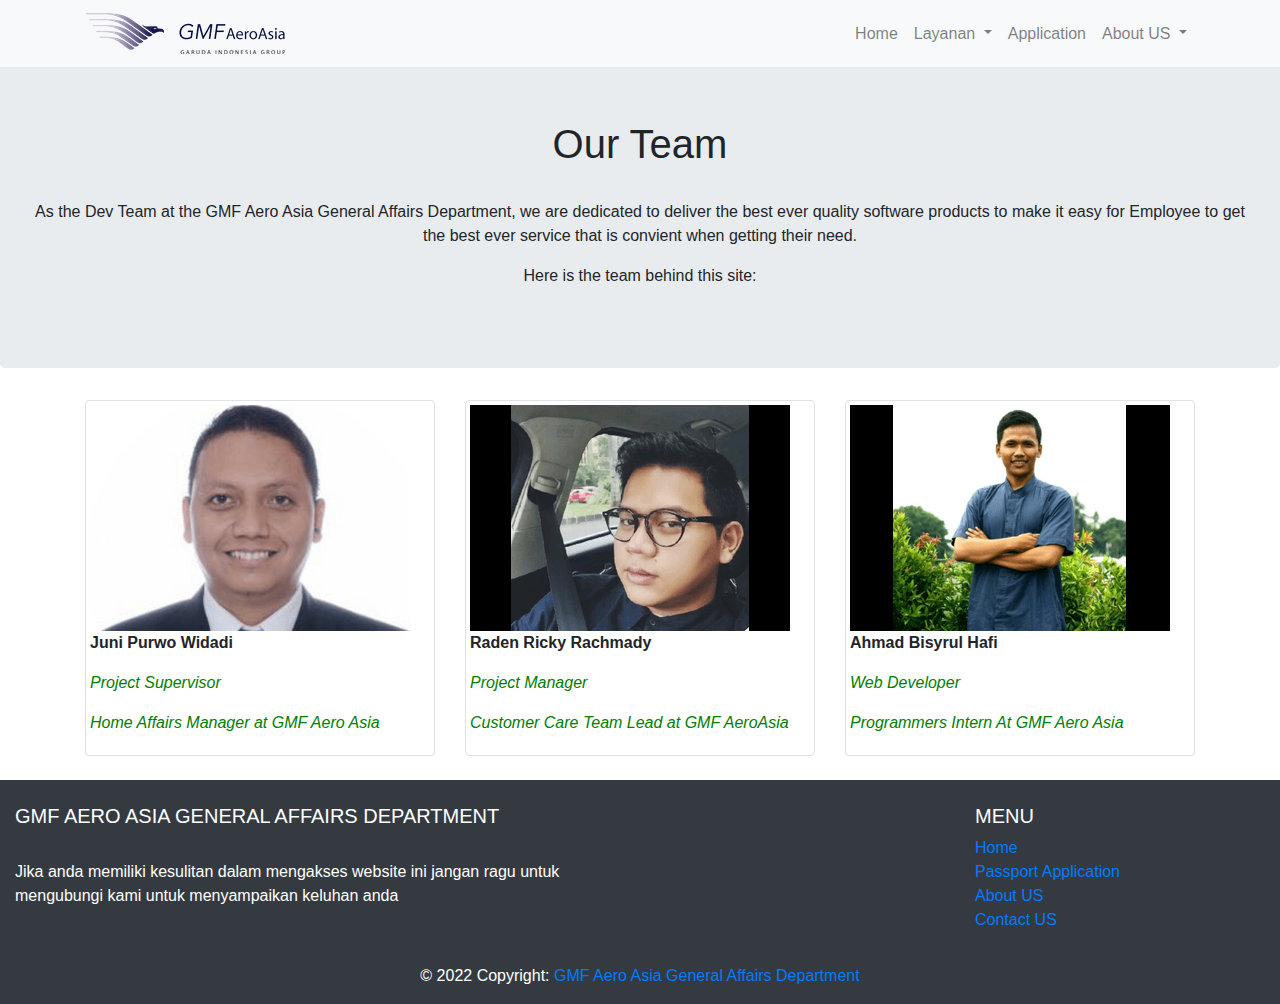
<file: team.html>
<!DOCTYPE html>
<html lang="en">

<head>

  <meta charset="utf-8">
  <meta name="viewport" content="width=device-width, initial-scale=1, shrink-to-fit=no">
  <meta name="description" content="">
  <meta name="author" content="">

  <title>Our Team</title>
  <link href="./images/tablogo.png" rel="shortcut icon">


  <link href="bs/bootstrap/css/bootstrap.min.css" rel="stylesheet">


  <link href="css/styles.css" rel="stylesheet">

</head>

<body>

  <!-- Navigation -->
  <nav class="navbar fixed-top navbar-expand-lg navbar-light bg-light fixed-top">
    <div class="container">
      <a class="navbar-brand" href="index.html"><img src="./images/logo.png" alt="Registrer General Logo" /></a>
      <button class="navbar-toggler navbar-toggler-right" type="button" data-toggle="collapse" data-target="#navbarResponsive"
        aria-controls="navbarResponsive" aria-expanded="false" aria-label="Toggle navigation">
        <span class="navbar-toggler-icon"></span>
      </button>
      <div class="collapse navbar-collapse" id="navbarResponsive">
        <ul class="navbar-nav ml-auto">
          <li class="nav-item">
            <a class="nav-link" href="index.html">Home</a>
          </li>
          <li class="nav-item dropdown">
            <a class="nav-link dropdown-toggle" href="#" id="navbarDropdownBlog" data-toggle="dropdown" aria-haspopup="true"
              aria-expanded="false">
              Layanan
            </a>
            <div class="dropdown-menu dropdown-menu-right" aria-labelledby="navbarDropdownBlog">
              <a class="dropdown-item" href="vision.html">Vision & Mission</a>
              <a class="dropdown-item" href="team.html">Team</a>
            </div>
          </li>
          <li class="nav-item">
            <a class="nav-link" href="passportapp.html">Application</a>
          </li>
          <li class="nav-item dropdown">
            <a class="nav-link dropdown-toggle" href="#" id="navbarDropdownBlog" data-toggle="dropdown" aria-haspopup="true"
              aria-expanded="false">
              About US
            </a>
            <div class="dropdown-menu dropdown-menu-right" aria-labelledby="navbarDropdownBlog">
              <a class="dropdown-item" href="vision.html">Vision & Mission</a>
              <a class="dropdown-item" href="team.html">Team</a>
              <a class="dropdown-item" href="contact.html"></a>
            </div>
          </li>
        </ul>
      </div>

    </div>
  </nav>
  <!--End Navigation-->
  <div class="row" align='center'>
    <div class="col col-12">
      <div class="jumbotron">
        <h1>Our Team</h1>
        <br>
        <p>
          As the Dev Team at the GMF Aero Asia General Affairs Department, we are dedicated to deliver the best ever quality
          software
          products to make it easy for Employee to get the best ever service that is convient when getting their
          need.
        </p>
        <p>
          Here is the team behind this site:
        </p>
      </div>
    </div>
  </div>

  <div class="container">

    <div class="row">
      <div class="col col-lg-4">
        <div class="img img-thumbnail">
          <img src="./images/Juni Purwo Widadi.png" alt="Juni Purwo Widadi">
          <p><strong>Juni Purwo Widadi</strong></p>
          <p style="color: green;"><i>Project Supervisor</i></p>
		  <p style="color: green;"><i>Home Affairs Manager at GMF Aero Asia</i></p>
        </div>
      </div>
      <div class="col col-lg-4">
        <div class="img img-thumbnail">
          <img src="./images/Raden Ricky Rachmady.png" alt="Raden Ricky Rachmady">
          <p><strong>Raden Ricky Rachmady</strong></p>
          <p style="color: green;"><i>Project Manager</i></p>
		  <p style="color: green;"><i>Customer Care Team Lead at GMF AeroAsia</i></p>
        </div>
      </div>
      <div class="col col-lg-4">
        <div class="img img-thumbnail">
          <img src="./images/Ahmad Bisyrul Hafi.png" alt="Ahmad Bisyrul Hafi">
          <p><strong>Ahmad Bisyrul Hafi</strong></p>
          <p style="color: green;"><i>Web Developer</i></p>
		  <p style="color: green;"><i>Programmers Intern At GMF Aero Asia</i></p>
        </div>
      </div>
    </div>
  </div>

  <br>
  <!-- Footer -->
  <footer class="page-footer font-small bg-dark pt-4">
    <!-- Footer Links -->
    <div class="container-fluid text-center text-md-left">

      <div class="row">

        <div class="col-lg-6 mt-md-0 mt-3">

          <h5 class="text-uppercase foot" style="color: white">GMF Aero Asia General Affairs Department</h5>
          <br>
          <p class="foot" style="color: white">Jika anda memiliki kesulitan dalam mengakses website ini jangan ragu untuk mengubungi kami untuk menyampaikan keluhan anda</p>
        </div>
        <hr class="clearfix w-100 d-md-none pb-3">

        <div class="col-md-3 mb-md-0 mb-3"></div>

        <div class="col-md-3 mb-md-0 mb-3">

          <h5 class="text-uppercase foot">Menu</h5>
          <ul class="list-unstyled">
            <li>
              <a href="index.html">Home</a>
            </li>
            <li>
              <a href="immigration.php">Passport Application</a>
            </li>
            <li>
              <a href="vision.html">About US</a>
            </li>
            <li>
              <a href="contact.html">Contact US</a>
            </li>
          </ul>
        </div>
      </div>
    </div>
    <!-- Copyright -->
    <div class="footer-copyright text-center py-3 foot" style="color: white">
      © 2022 Copyright: <a href="#">GMF Aero Asia General Affairs Department</a>
    </div>
  </footer>
  <!-- Footer -->

  <!-- Bootstrap core JavaScript -->
  <script src="bs/jquery/jquery.min.js"></script>
  <script src="bs/bootstrap/js/bootstrap.bundle.min.js"></script>

</body>

</html>
</file>
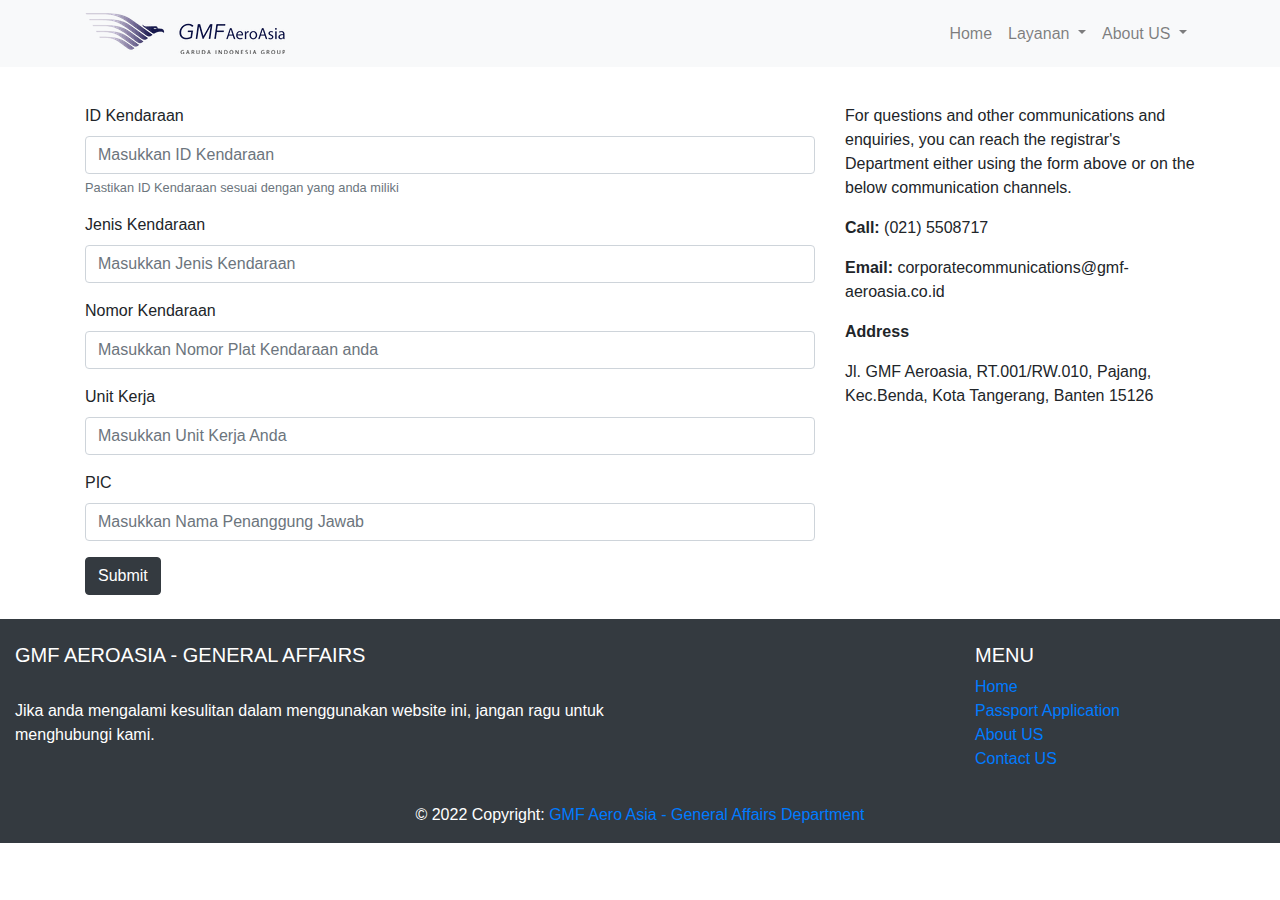
<file: vehicle.html>
<!DOCTYPE html>
<html lang="en">

<head>

  <meta charset="utf-8">
  <meta name="viewport" content="width=device-width, initial-scale=1, shrink-to-fit=no">
  <meta name="description" content="">
  <meta name="author" content="">

  <title>Vehicle</title>
  <link href="./images/tablogo.png" rel="shortcut icon">


  <link href="bs/bootstrap/css/bootstrap.min.css" rel="stylesheet">


  <link href="css/styles.css" rel="stylesheet">

</head>

<body>
  <!-- Navigation -->
  <nav class="navbar fixed-top navbar-expand-lg navbar-light bg-light fixed-top">
    <div class="container">
      <a class="navbar-brand" href="index.html"><img src="./images/logo.png" alt="Registrer General Logo" /></a>
      <button class="navbar-toggler navbar-toggler-right" type="button" data-toggle="collapse" data-target="#navbarResponsive"
        aria-controls="navbarResponsive" aria-expanded="false" aria-label="Toggle navigation">
        <span class="navbar-toggler-icon"></span>
      </button>
      <div class="collapse navbar-collapse" id="navbarResponsive">
        <ul class="navbar-nav ml-auto">
          <li class="nav-item">
            <a class="nav-link" href="index.html">Home</a>
          </li>
          <li class="nav-item dropdown">
            <a class="nav-link dropdown-toggle" href="#" id="navbarDropdownBlog" data-toggle="dropdown" aria-haspopup="true"
              aria-expanded="false">
              Layanan
            </a>
            <div class="dropdown-menu dropdown-menu-right" aria-labelledby="navbarDropdownBlog">
              <a class="dropdown-item" href="vehicle.html">Vehicle</a>
              <a class="dropdown-item" href="bicycle.html">Bicycle</a>
              <a class="dropdown-item" href="passportapp.html">Passport&Visa</a>
              <a class="dropdown-item" href="eventsupport.html">Event Support</a>
            </div>
          </li>
          
          <li class="nav-item dropdown">
            <a class="nav-link dropdown-toggle" href="#" id="navbarDropdownBlog" data-toggle="dropdown" aria-haspopup="true"
              aria-expanded="false">
              About US
            </a>
            <div class="dropdown-menu dropdown-menu-right" aria-labelledby="navbarDropdownBlog">
              <a class="dropdown-item" href="vision.html">Vision & Mission</a>
              <a class="dropdown-item" href="team.html">Team</a>
              <a class="dropdown-item" href="contact.html">Contact Us</a>
            </div>
          </li>
        </ul>
      </div>

    </div>
  </nav>

  <!--End Navigation-->

  <body>
    <br>
    <br>
    <div class="container">
      <div class="row">
        <div class="col-8">
          <form>
            <div class="form-group">
                <label for="Email Adress">ID Kendaraan</label>
                <input type="email" class="form-control" id="exampleInputEmail1" aria-describedby="emailHelp" placeholder="Masukkan ID Kendaraan">
                <small id="emailHelp" class="form-text text-muted">Pastikan ID Kendaraan sesuai dengan yang anda miliki
                </small>
              </div>
            <div class="form-group">
              <label for="Email Adress">Jenis Kendaraan</label>
              <input type="email" class="form-control" id="exampleInputEmail1" aria-describedby="emailHelp" placeholder="Masukkan Jenis Kendaraan">
            </div>
            <div class="form-group">
              <label for="Email Adress">Nomor Kendaraan</label>
              <input type="email" class="form-control" id="exampleInputEmail1" aria-describedby="emailHelp" placeholder="Masukkan Nomor Plat Kendaraan anda">
            </div>
            <div class="form-group">
                <label for="Email Adress">Unit Kerja</label>
                <input type="email" class="form-control" id="exampleInputEmail1" aria-describedby="emailHelp" placeholder="Masukkan Unit Kerja Anda">
            </div>
            <div class="form-group">
                <label for="Email Adress">PIC</label>
                <input type="email" class="form-control" id="exampleInputEmail1" aria-describedby="emailHelp" placeholder="Masukkan Nama Penanggung Jawab">
            </div>
            <button type="submit" class="btn btn-dark">Submit</button>
          </form>

        </div>
        <div class="col-4">
          <p>For questions and other communications and enquiries, you can reach the registrar's Department either
            using the form above or
            on the below communication channels.
          </p>
          <p>
            <strong>Call:</strong> (021) 5508717
          </p>
          <p>
            <strong>Email:</strong> corporatecommunications@gmf-aeroasia.co.id 
          </p>
          <p>
            <p>
              <strong>Address</strong>
            </p>
            Jl. GMF Aeroasia, RT.001/RW.010, Pajang, Kec.Benda, Kota Tangerang, Banten 15126
          </p>
        </div>
      </div>
    </div>
    <br>
  </body>

  <!-- Footer -->
  <footer class="page-footer font-small bg-dark pt-4">
    <!-- Footer Links -->
    <div class="container-fluid text-center text-md-left">

      <div class="row">

        <div class="col-lg-6 mt-md-0 mt-3">

          <h5 class="text-uppercase foot" style="color: white">GMF Aeroasia - General Affairs</h5>
          <br>
          <p class="foot" style="color: white">Jika anda mengalami kesulitan dalam menggunakan website ini, jangan
            ragu untuk menghubungi kami.
          </p>
        </div>
        <hr class="clearfix w-100 d-md-none pb-3">

        <div class="col-md-3 mb-md-0 mb-3"></div>

        <div class="col-md-3 mb-md-0 mb-3">

          <h5 class="text-uppercase foot" style="color:white"> Menu</h5>
          <ul class="list-unstyled">
            <li>
              <a href="index.html">Home</a>
            </li>
            <li>
              <a href="immigration.php">Passport Application</a>
            </li>
            <li>
              <a href="vision.html">About US</a>
            </li>
            <li>
              <a href="contact.html">Contact US</a>
            </li>
          </ul>
        </div>
      </div>
    </div>
    <!-- Copyright -->
    <div class="footer-copyright text-center py-3 foot" style="color: white">
      © 2022 Copyright: <a href="#">GMF Aero Asia - General Affairs Department</a>
    </div>
  </footer>
  <!-- Footer -->

  <!-- Bootstrap core JavaScript -->
  <script src="bs/jquery/jquery.min.js"></script>
  <script src="bs/bootstrap/js/bootstrap.bundle.min.js"></script>

  <!-- Contact form JavaScript -->
  <!-- Do not edit these files! In order to set the email address and subject line for the contact form go to the bin/contact_me.php file. -->
  <script src="js/jqBootstrapValidation.js"></script>
  <script src="js/contact_me.js"></script>

</body>

</html>
</file>
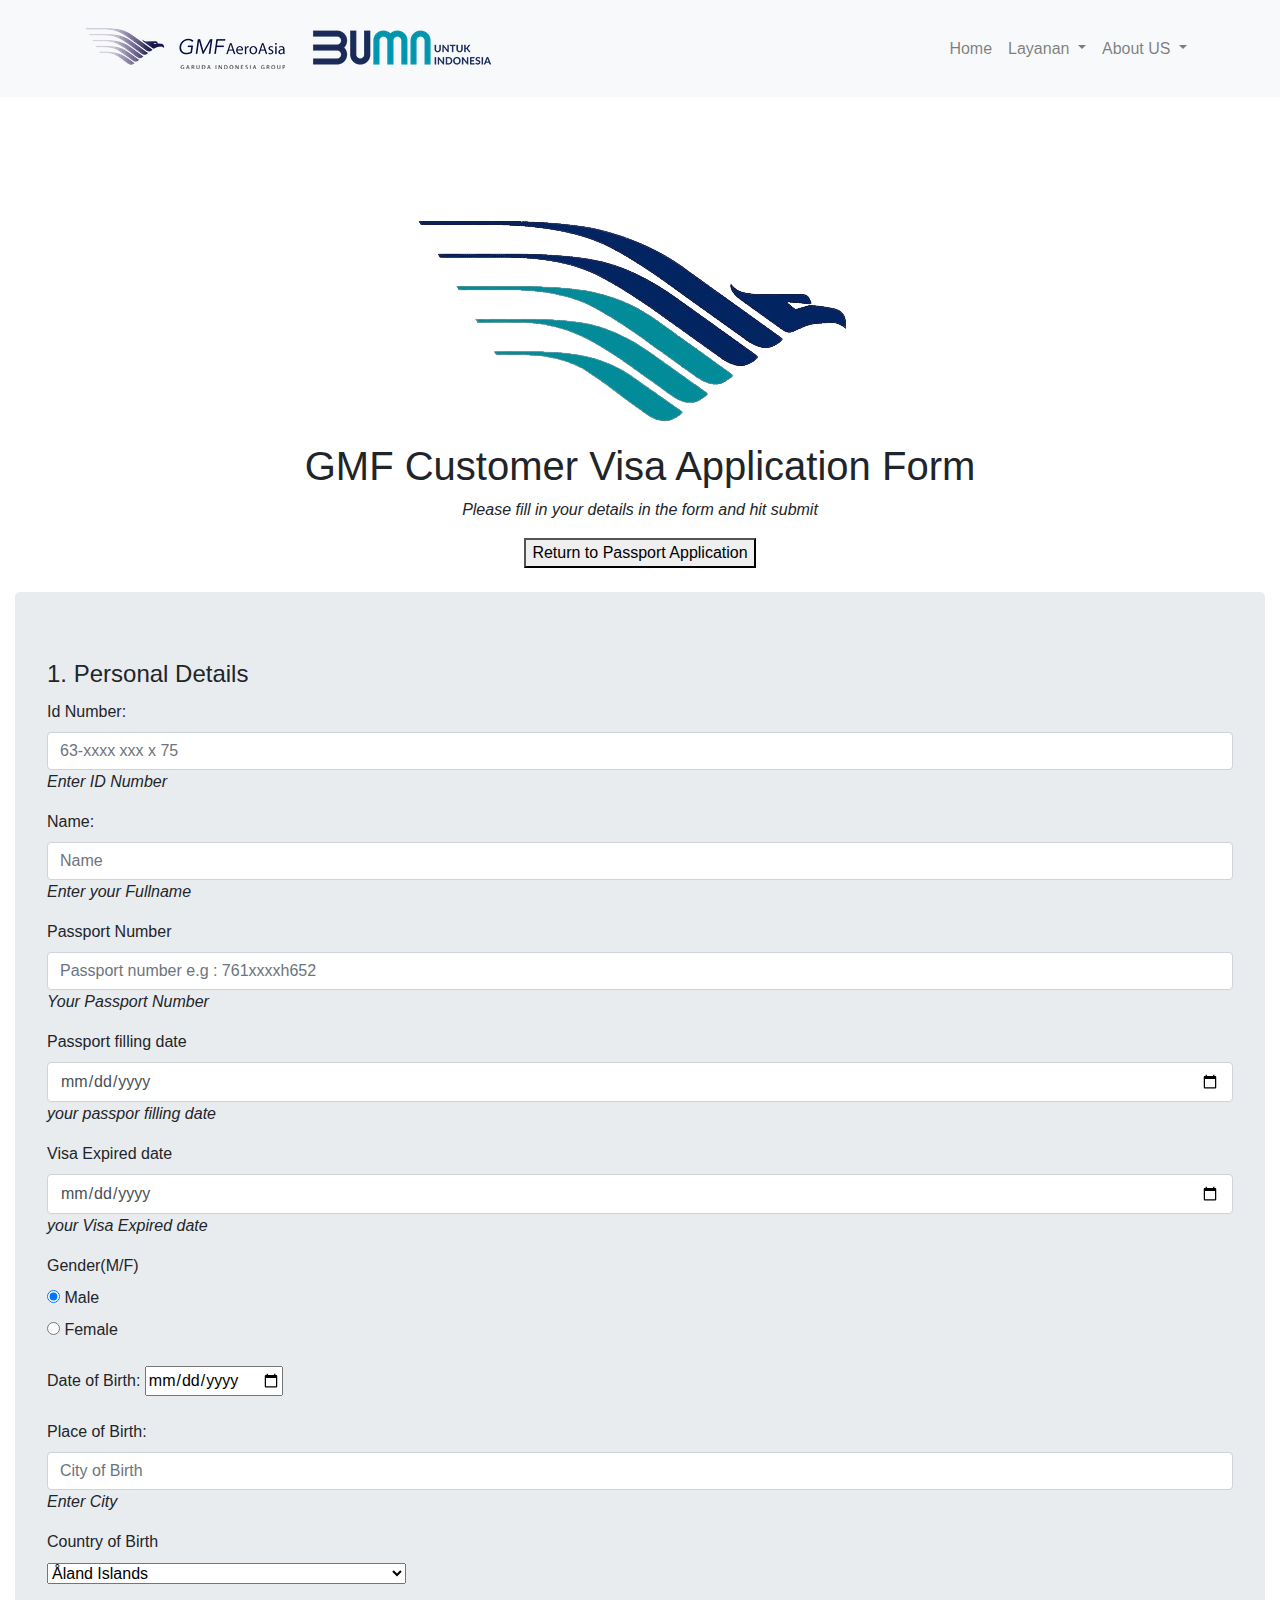
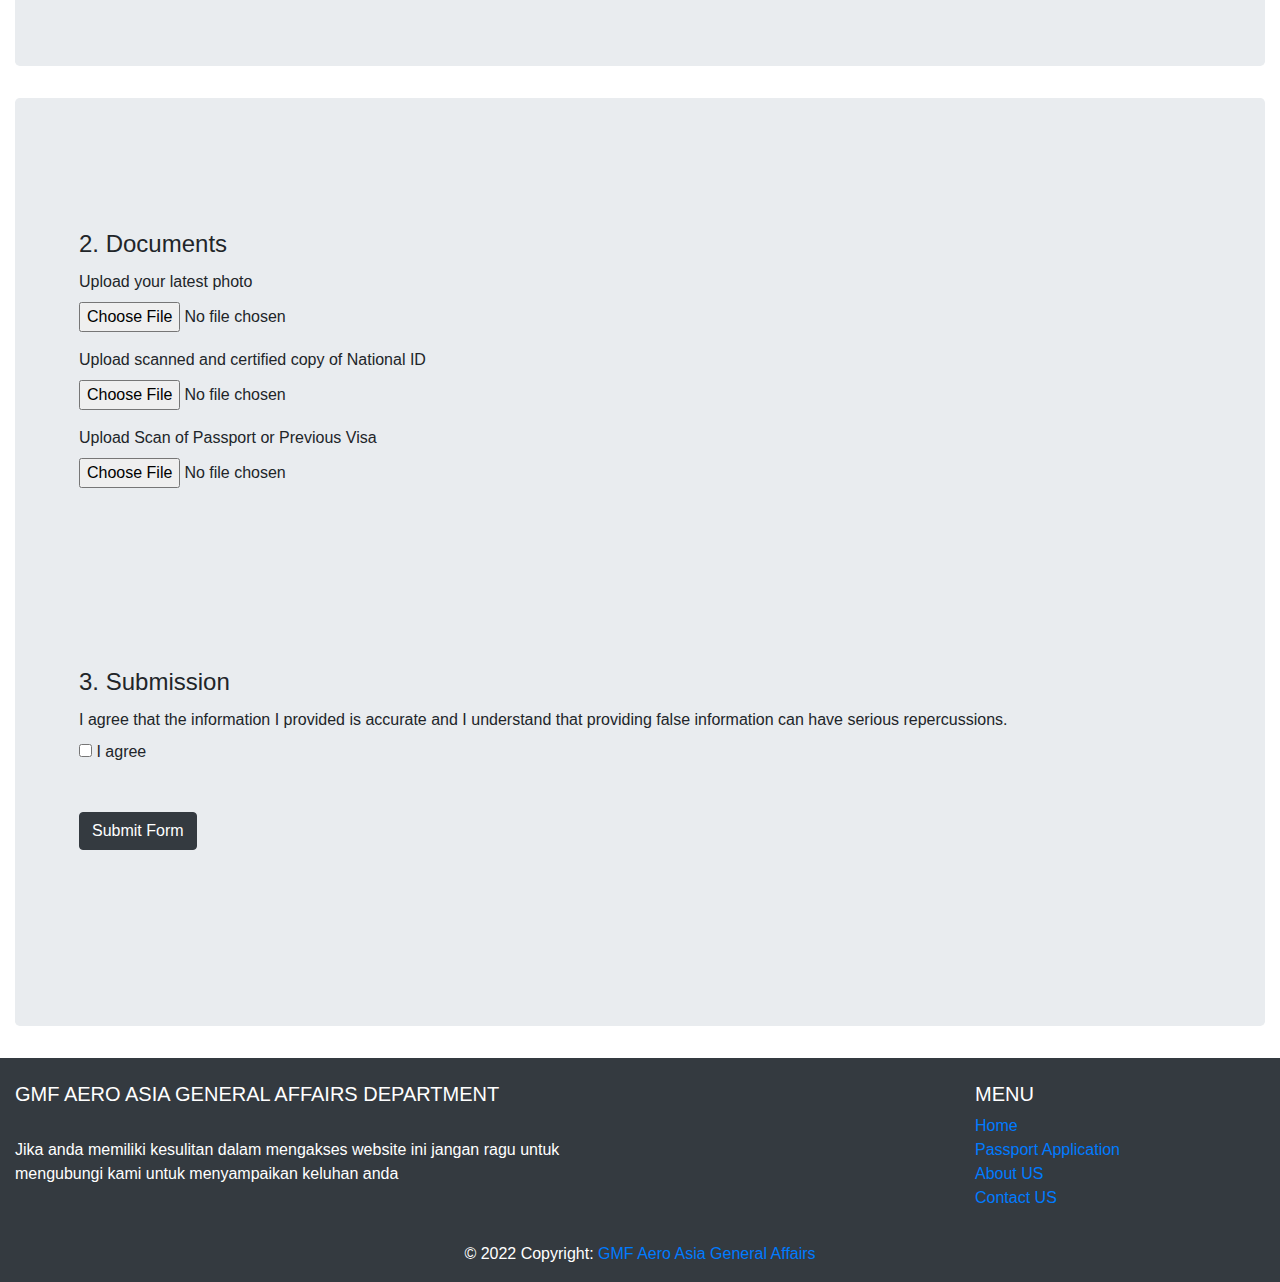
<file: VisaApplication.html>
<!DOCTYPE html>
<html lang="en">

<head>

  <meta charset="utf-8">
  <meta name="viewport" content="width=device-width, initial-scale=1, shrink-to-fit=no">
  <meta name="description" content="">
  <meta name="author" content="">

  <title>Visa Application</title>
  <link href="./images/tablogo.png" rel="shortcut icon">
  <link href="bs/bootstrap/css/bootstrap.min.css" rel="stylesheet">
  <link href="/css/styles.css" rel="stylesheet">

</head>

<!-- Navigation -->
<nav class="navbar fixed-top navbar-expand-lg navbar-light bg-light fixed-top">
  <div class="container">
    <a class="navbar-brand" href="index.html"><img src="./images/logo.png" alt="Registrer General Logo" /></a>
    <a class="navbar-brand" href="index.html"><img src="./images/logobumn.png" alt="Registrer bumn Logo" /></a>
    <button class="navbar-toggler navbar-toggler-right" type="button" data-toggle="collapse" data-target="#navbarResponsive"
      aria-controls="navbarResponsive" aria-expanded="false" aria-label="Toggle navigation">
      <span class="navbar-toggler-icon"></span>
    </button>
    <div class="collapse navbar-collapse" id="navbarResponsive">
      <ul class="navbar-nav ml-auto">
        <li class="nav-item">
          <a class="nav-link" href="index.html">Home</a>
        </li>
        <li class="nav-item dropdown">
          <a class="nav-link dropdown-toggle" href="#" id="navbarDropdownBlog" data-toggle="dropdown" aria-haspopup="true"
            aria-expanded="false">
            Layanan
          </a>
          <div class="dropdown-menu dropdown-menu-right" aria-labelledby="navbarDropdownBlog">
            <a class="dropdown-item" href="vehicle.html">Vehicle</a>
            <a class="dropdown-item" href="bicycle.html">Bicycle</a>
            <a class="dropdown-item" href="passportapp.html">Passport&Visa</a>
            <a class="dropdown-item" href="eventsupport.html">Event Support</a>
          </div>
        </li>

        <li class="nav-item dropdown">
          <a class="nav-link dropdown-toggle" href="#" id="navbarDropdownBlog" data-toggle="dropdown" aria-haspopup="true"
            aria-expanded="false">
            About US
          </a>
          <div class="dropdown-menu dropdown-menu-right" aria-labelledby="navbarDropdownBlog">
            <a class="dropdown-item" href="vision.html">Vision & Mission</a>
            <a class="dropdown-item" href="team.html">Team</a>
            <a class="dropdown-item" href="contact.html">Contact Us</a>
          </div>
        </li>
      </ul>
    </div>

  </div>
</nav>
<!--End Navigation-->

<div id="spacing">
  <br>
  <br>
  <br>
  <br>
  <br>
</div>

<!--Form Begins-->

<body>
  <div id="form">
    <div id="form header" align="center">
      <img src="./images/Garuda logo.png" alt="Logo">
      <h1>GMF Customer Visa Application Form</h1>
      <p><i>Please fill in your details in the form and hit submit</i></p>
      <form action="logout.php" method="post">
        <a href="passportapp.html">
          <button enabled="enabled" >Return to Passport Application</button>
        </a>
      </form>
      <br>
    </div>

    <div class="container-fluid">
      <form action="immigration.php" method="post">
        <div class="form-horizontal jumbotron" id="Personal Details">
          <fieldset>

            <!-- Form Name -->
            <legend>1. Personal Details</legend>

            <!-- Text input-->
            <div class="form-group">
              <label class=" control-label" for="textinput">Id Number:</label>
              <div class="">
                <input id="textinput" name="idnum" type="text" placeholder="63-xxxx xxx x 75" class="form-control input-md"
                  required="">
                <span class="help-block"><i>Enter ID Number</i></span>
              </div>
            </div>

            <!-- Text input-->
            <div class="form-group">
              <label class=" control-label" for="textinput">Name:</label>
              <div class="">
                <input id="textinput" name="textinput" type="text" placeholder="Name" class="form-control input-md"
                  required="">
                <span class="help-block"><i>Enter your Fullname</i></span>
              </div>
            </div>

            <!-- Text input-->
            <div class="form-group">
              <label class=" control-label" for="textinput">Passport Number</label>
              <div class="">
                <input id="textinput" name="fname" type="text" placeholder="Passport number e.g : 761xxxxh652" class="form-control input-md">
                <span class="help-block"><i>Your Passport Number</i></span>
              </div>
            </div>

            <!-- Text Input (date)-->
            <div class="form-group">
              <label class=" control-label" for="textinput">Passport filling date</label>
              <div class="">
                <input name="dateofm" type="date" class="form-control input-md">
                <span class="help-block"><i>your passpor filling date</i></span>
              </div>
            </div>

            <!-- Text Input (date)-->
            <div class="form-group">
              <label class=" control-label" for="textinput">Visa Expired date</label>
              <div class="">
                <input name="dateofm" type="date" class="form-control input-md">
                <span class="help-block"><i>your Visa Expired date</i></span>
              </div>
            </div>

            <!-- gender -->
            <div class="form-group">
              <label class=" control-label" for="radios">Gender(M/F)</label>
              <div class="">
                <div class="radio">
                  <label for="radios-0">
                    <input type="radio" name="sex" id="radios-0" value="1" checked="checked">
                    Male
                  </label>
                </div>
                <div class="radio">
                  <label for="radios-1">
                    <input type="radio" name="sex" id="radios-1" value="2">
                    Female
                  </label>
                </div>
              </div>
            </div>

            <!-- Date of Birth -->
            <div class="form-group">
              <label class=" control-label" for="selectbasic">
                Date of Birth:
                <input type="date" name="dob">
              </label>
            </div>

            <!-- Text input-->
            <div class="form-group">
              <label class=" control-label" for="textinput">Place of Birth:</label>
              <div class="">
                <input id="textinput" name="textinput" type="text" placeholder="City of Birth" class="form-control input-md">
                <span class="help-block"><i>Enter City</i></span>
              </div>
            </div>

            <!-- Country -->
            <div class="form-group">
              <label class=" control-label" for="selectbasic">Country of Birth</label>
              <div class="">
                <select id="countries" name="country" <option value="AF">Afghanistan</option>
                  <option value="AX">Åland Islands</option>
                  <option value="AL">Albania</option>
                  <option value="DZ">Algeria</option>
                  <option value="AS">American Samoa</option>
                  <option value="AD">Andorra</option>
                  <option value="AO">Angola</option>
                  <option value="AI">Anguilla</option>
                  <option value="AQ">Antarctica</option>
                  <option value="AG">Antigua and Barbuda</option>
                  <option value="AR">Argentina</option>
                  <option value="AM">Armenia</option>
                  <option value="AW">Aruba</option>
                  <option value="AU">Australia</option>
                  <option value="AT">Austria</option>
                  <option value="AZ">Azerbaijan</option>
                  <option value="BS">Bahamas</option>
                  <option value="BH">Bahrain</option>
                  <option value="BD">Bangladesh</option>
                  <option value="BB">Barbados</option>
                  <option value="BY">Belarus</option>
                  <option value="BE">Belgium</option>
                  <option value="BZ">Belize</option>
                  <option value="BJ">Benin</option>
                  <option value="BM">Bermuda</option>
                  <option value="BT">Bhutan</option>
                  <option value="BO">Bolivia, Plurinational State of</option>
                  <option value="BQ">Bonaire, Sint Eustatius and Saba</option>
                  <option value="BA">Bosnia and Herzegovina</option>
                  <option value="BW">Botswana</option>
                  <option value="BV">Bouvet Island</option>
                  <option value="BR">Brazil</option>
                  <option value="IO">British Indian Ocean Territory</option>
                  <option value="BN">Brunei Darussalam</option>
                  <option value="BG">Bulgaria</option>
                  <option value="BF">Burkina Faso</option>
                  <option value="BI">Burundi</option>
                  <option value="KH">Cambodia</option>
                  <option value="CM">Cameroon</option>
                  <option value="CA">Canada</option>
                  <option value="CV">Cape Verde</option>
                  <option value="KY">Cayman Islands</option>
                  <option value="CF">Central African Republic</option>
                  <option value="TD">Chad</option>
                  <option value="CL">Chile</option>
                  <option value="CN">China</option>
                  <option value="CX">Christmas Island</option>
                  <option value="CC">Cocos (Keeling) Islands</option>
                  <option value="CO">Colombia</option>
                  <option value="KM">Comoros</option>
                  <option value="CG">Congo</option>
                  <option value="CD">Congo, the Democratic Republic of the</option>
                  <option value="CK">Cook Islands</option>
                  <option value="CR">Costa Rica</option>
                  <option value="CI">Côte d'Ivoire</option>
                  <option value="HR">Croatia</option>
                  <option value="CU">Cuba</option>
                  <option value="CW">Curaçao</option>
                  <option value="CY">Cyprus</option>
                  <option value="CZ">Czech Republic</option>
                  <option value="DK">Denmark</option>
                  <option value="DJ">Djibouti</option>
                  <option value="DM">Dominica</option>
                  <option value="DO">Dominican Republic</option>
                  <option value="EC">Ecuador</option>
                  <option value="EG">Egypt</option>
                  <option value="SV">El Salvador</option>
                  <option value="GQ">Equatorial Guinea</option>
                  <option value="ER">Eritrea</option>
                  <option value="EE">Estonia</option>
                  <option value="ET">Ethiopia</option>
                  <option value="FK">Falkland Islands (Malvinas)</option>
                  <option value="FO">Faroe Islands</option>
                  <option value="FJ">Fiji</option>
                  <option value="FI">Finland</option>
                  <option value="FR">France</option>
                  <option value="GF">French Guiana</option>
                  <option value="PF">French Polynesia</option>
                  <option value="TF">French Southern Territories</option>
                  <option value="GA">Gabon</option>
                  <option value="GM">Gambia</option>
                  <option value="GE">Georgia</option>
                  <option value="DE">Germany</option>
                  <option value="GH">Ghana</option>
                  <option value="GI">Gibraltar</option>
                  <option value="GR">Greece</option>
                  <option value="GL">Greenland</option>
                  <option value="GD">Grenada</option>
                  <option value="GP">Guadeloupe</option>
                  <option value="GU">Guam</option>
                  <option value="GT">Guatemala</option>
                  <option value="GG">Guernsey</option>
                  <option value="GN">Guinea</option>
                  <option value="GW">Guinea-Bissau</option>
                  <option value="GY">Guyana</option>
                  <option value="HT">Haiti</option>
                  <option value="HM">Heard Island and McDonald Islands</option>
                  <option value="VA">Holy See (Vatican City State)</option>
                  <option value="HN">Honduras</option>
                  <option value="HK">Hong Kong</option>
                  <option value="HU">Hungary</option>
                  <option value="IS">Iceland</option>
                  <option value="IN">India</option>
                  <option value="ID">Indonesia</option>
                  <option value="IR">Iran, Islamic Republic of</option>
                  <option value="IQ">Iraq</option>
                  <option value="IE">Ireland</option>
                  <option value="IM">Isle of Man</option>
                  <option value="IL">Israel</option>
                  <option value="IT">Italy</option>
                  <option value="JM">Jamaica</option>
                  <option value="JP">Japan</option>
                  <option value="JE">Jersey</option>
                  <option value="JO">Jordan</option>
                  <option value="KZ">Kazakhstan</option>
                  <option value="KE">Kenya</option>
                  <option value="KI">Kiribati</option>
                  <option value="KP">Korea, Democratic People's Republic of</option>
                  <option value="KR">Korea, Republic of</option>
                  <option value="KW">Kuwait</option>
                  <option value="KG">Kyrgyzstan</option>
                  <option value="LA">Lao People's Democratic Republic</option>
                  <option value="LV">Latvia</option>
                  <option value="LB">Lebanon</option>
                  <option value="LS">Lesotho</option>
                  <option value="LR">Liberia</option>
                  <option value="LY">Libya</option>
                  <option value="LI">Liechtenstein</option>
                  <option value="LT">Lithuania</option>
                  <option value="LU">Luxembourg</option>
                  <option value="MO">Macao</option>
                  <option value="MK">Macedonia, the former Yugoslav Republic of</option>
                  <option value="MG">Madagascar</option>
                  <option value="MW">Malawi</option>
                  <option value="MY">Malaysia</option>
                  <option value="MV">Maldives</option>
                  <option value="ML">Mali</option>
                  <option value="MT">Malta</option>
                  <option value="MH">Marshall Islands</option>
                  <option value="MQ">Martinique</option>
                  <option value="MR">Mauritania</option>
                  <option value="MU">Mauritius</option>
                  <option value="YT">Mayotte</option>
                  <option value="MX">Mexico</option>
                  <option value="FM">Micronesia, Federated States of</option>
                  <option value="MD">Moldova, Republic of</option>
                  <option value="MC">Monaco</option>
                  <option value="MN">Mongolia</option>
                  <option value="ME">Montenegro</option>
                  <option value="MS">Montserrat</option>
                  <option value="MA">Morocco</option>
                  <option value="MZ">Mozambique</option>
                  <option value="MM">Myanmar</option>
                  <option value="NA">Namibia</option>
                  <option value="NR">Nauru</option>
                  <option value="NP">Nepal</option>
                  <option value="NL">Netherlands</option>
                  <option value="NC">New Caledonia</option>
                  <option value="NZ">New Zealand</option>
                  <option value="NI">Nicaragua</option>
                  <option value="NE">Niger</option>
                  <option value="NG">Nigeria</option>
                  <option value="NU">Niue</option>
                  <option value="NF">Norfolk Island</option>
                  <option value="MP">Northern Mariana Islands</option>
                  <option value="NO">Norway</option>
                  <option value="OM">Oman</option>
                  <option value="PK">Pakistan</option>
                  <option value="PW">Palau</option>
                  <option value="PS">Palestinian Territory, Occupied</option>
                  <option value="PA">Panama</option>
                  <option value="PG">Papua New Guinea</option>
                  <option value="PY">Paraguay</option>
                  <option value="PE">Peru</option>
                  <option value="PH">Philippines</option>
                  <option value="PN">Pitcairn</option>
                  <option value="PL">Poland</option>
                  <option value="PT">Portugal</option>
                  <option value="PR">Puerto Rico</option>
                  <option value="QA">Qatar</option>
                  <option value="RE">Réunion</option>
                  <option value="RO">Romania</option>
                  <option value="RU">Russian Federation</option>
                  <option value="RW">Rwanda</option>
                  <option value="BL">Saint Barthélemy</option>
                  <option value="SH">Saint Helena, Ascension and Tristan da Cunha</option>
                  <option value="KN">Saint Kitts and Nevis</option>
                  <option value="LC">Saint Lucia</option>
                  <option value="MF">Saint Martin (French part)</option>
                  <option value="PM">Saint Pierre and Miquelon</option>
                  <option value="VC">Saint Vincent and the Grenadines</option>
                  <option value="WS">Samoa</option>
                  <option value="SM">San Marino</option>
                  <option value="ST">Sao Tome and Principe</option>
                  <option value="SA">Saudi Arabia</option>
                  <option value="SN">Senegal</option>
                  <option value="RS">Serbia</option>
                  <option value="SC">Seychelles</option>
                  <option value="SL">Sierra Leone</option>
                  <option value="SG">Singapore</option>
                  <option value="SX">Sint Maarten (Dutch part)</option>
                  <option value="SK">Slovakia</option>
                  <option value="SI">Slovenia</option>
                  <option value="SB">Solomon Islands</option>
                  <option value="SO">Somalia</option>
                  <option value="ZA">South Africa</option>
                  <option value="GS">South Georgia and the South Sandwich Islands</option>
                  <option value="SS">South Sudan</option>
                  <option value="ES">Spain</option>
                  <option value="LK">Sri Lanka</option>
                  <option value="SD">Sudan</option>
                  <option value="SR">Suriname</option>
                  <option value="SJ">Svalbard and Jan Mayen</option>
                  <option value="SZ">Swaziland</option>
                  <option value="SE">Sweden</option>
                  <option value="CH">Switzerland</option>
                  <option value="SY">Syrian Arab Republic</option>
                  <option value="TW">Taiwan, Province of China</option>
                  <option value="TJ">Tajikistan</option>
                  <option value="TZ">Tanzania, United Republic of</option>
                  <option value="TH">Thailand</option>
                  <option value="TL">Timor-Leste</option>
                  <option value="TG">Togo</option>
                  <option value="TK">Tokelau</option>
                  <option value="TO">Tonga</option>
                  <option value="TT">Trinidad and Tobago</option>
                  <option value="TN">Tunisia</option>
                  <option value="TR">Turkey</option>
                  <option value="TM">Turkmenistan</option>
                  <option value="TC">Turks and Caicos Islands</option>
                  <option value="TV">Tuvalu</option>
                  <option value="UG">Uganda</option>
                  <option value="UA">Ukraine</option>
                  <option value="AE">United Arab Emirates</option>
                  <option value="GB">United Kingdom</option>
                  <option value="US">United States</option>
                  <option value="UM">United States Minor Outlying Islands</option>
                  <option value="UY">Uruguay</option>
                  <option value="UZ">Uzbekistan</option>
                  <option value="VU">Vanuatu</option>
                  <option value="VE">Venezuela, Bolivarian Republic of</option>
                  <option value="VN">Viet Nam</option>
                  <option value="VG">Virgin Islands, British</option>
                  <option value="VI">Virgin Islands, U.S.</option>
                  <option value="WF">Wallis and Futuna</option>
                  <option value="EH">Western Sahara</option>
                  <option value="YE">Yemen</option>
                  <option value="ZM">Zambia</option>
                  <option value="ZW">Zimbabwe</option>
                </select>
              </div>
            </div>
          </fieldset>
        </div>

        <div class="form-horizontal jumbotron" id="lost particulars">
          <fieldset>


        <div class="form-horizontal jumbotron" id="documents">
          <fieldset>

            <!-- Form Name -->
            <legend>2. Documents</legend>

            <!-- ID-->
            <div class="form-group">
              <label class=" control-label" for="filebutton">Upload your latest photo</label>
              <div class="">
                <input id="filebutton" name="idcopy" class="input-file" type="file">
              </div>
            </div>

            <!-- Birth -->
            <div class="form-group">
              <label class=" control-label" for="filebutton">Upload scanned and certified copy of National ID</label>
              <div class="">
                <input id="filebutton" name="birthcopy" class="input-file" type="file">
              </div>
            </div>

            <!-- Previous Pass -->
            <div class="form-group">
              <label class=" control-label" for="passcopy">Upload Scan of Passport or Previous Visa</label>
              <div class="">
                <input id="filebutton" name="filebutton" class="input-file" type="file">
              </div>
            </div>

          </fieldset>
        </div>

        <div class="form-horizontal jumbotron" id="submit">
          <fieldset>

            <!-- Form Name -->
            <legend>3. Submission</legend>

            <!-- Multiple Checkboxes -->
            <div class="form-group">
              <label class=" control-label" for="checkboxes">I agree that the information I provided is accurate
                and I understand that providing false information can have serious repercussions. </label>
              <div class="">
                <div class="checkbox">
                  <label for="checkboxes-0">
                    <input type="checkbox" name="checkboxes" id="checkboxes-0" value="1" required="true">
                    I agree
                  </label>
                </div>
              </div>
            </div>

            <!-- Button -->
            <div class="form-group">
              <label class=" control-label" for="singlebutton"></label>
              <div class="">
                <button id="singlebutton" name="singlebutton" class="btn btn-dark">Submit Form</button>
              </div>
            </div>

          </fieldset>
        </div>

      </form>
    </div>
  </div>
  </div>

</body>

<!--Form Ends-->

<!-- Footer -->
<footer class="page-footer font-small bg-dark pt-4">
  <!-- Footer Links -->
  <div class="container-fluid text-center text-md-left">

    <div class="row">

      <div class="col-lg-6 mt-md-0 mt-3">

        <h5 class="text-uppercase foot" style="color: white">GMF Aero Asia General Affairs Department</h5>
        <br>
        <p class="foot" style="color: white">Jika anda memiliki kesulitan dalam mengakses website ini jangan ragu untuk mengubungi kami untuk menyampaikan keluhan anda</p>
      </div>
      <hr class="clearfix w-100 d-md-none pb-3">

      <div class="col-md-3 mb-md-0 mb-3"></div>

      <div class="col-md-3 mb-md-0 mb-3">

        <h5 class="text-uppercase foot" style="color:white">Menu</h5>
        <ul class="list-unstyled">
          <li>
            <a href="index.html">Home</a>
          </li>
          <li>
            <a href="immigration.php">Passport Application</a>
          </li>
          <li>
            <a href="vision.html">About US</a>
          </li>
          <li>
            <a href="contact.html">Contact US</a>
          </li>
        </ul>
      </div>
    </div>
  </div>
  <!-- Copyright -->
  <div class="footer-copyright text-center py-3 foot" style="color: white">
    © 2022 Copyright: <a href="#">GMF Aero Asia General Affairs</a>
  </div>
</footer>
<!-- Footer -->

<!-- Bootstrap core JavaScript -->
<script src="bs/jquery/jquery.min.js"></script>
<script src="bs/bootstrap/js/bootstrap.bundle.min.js"></script>

</body>

</html>
</file>
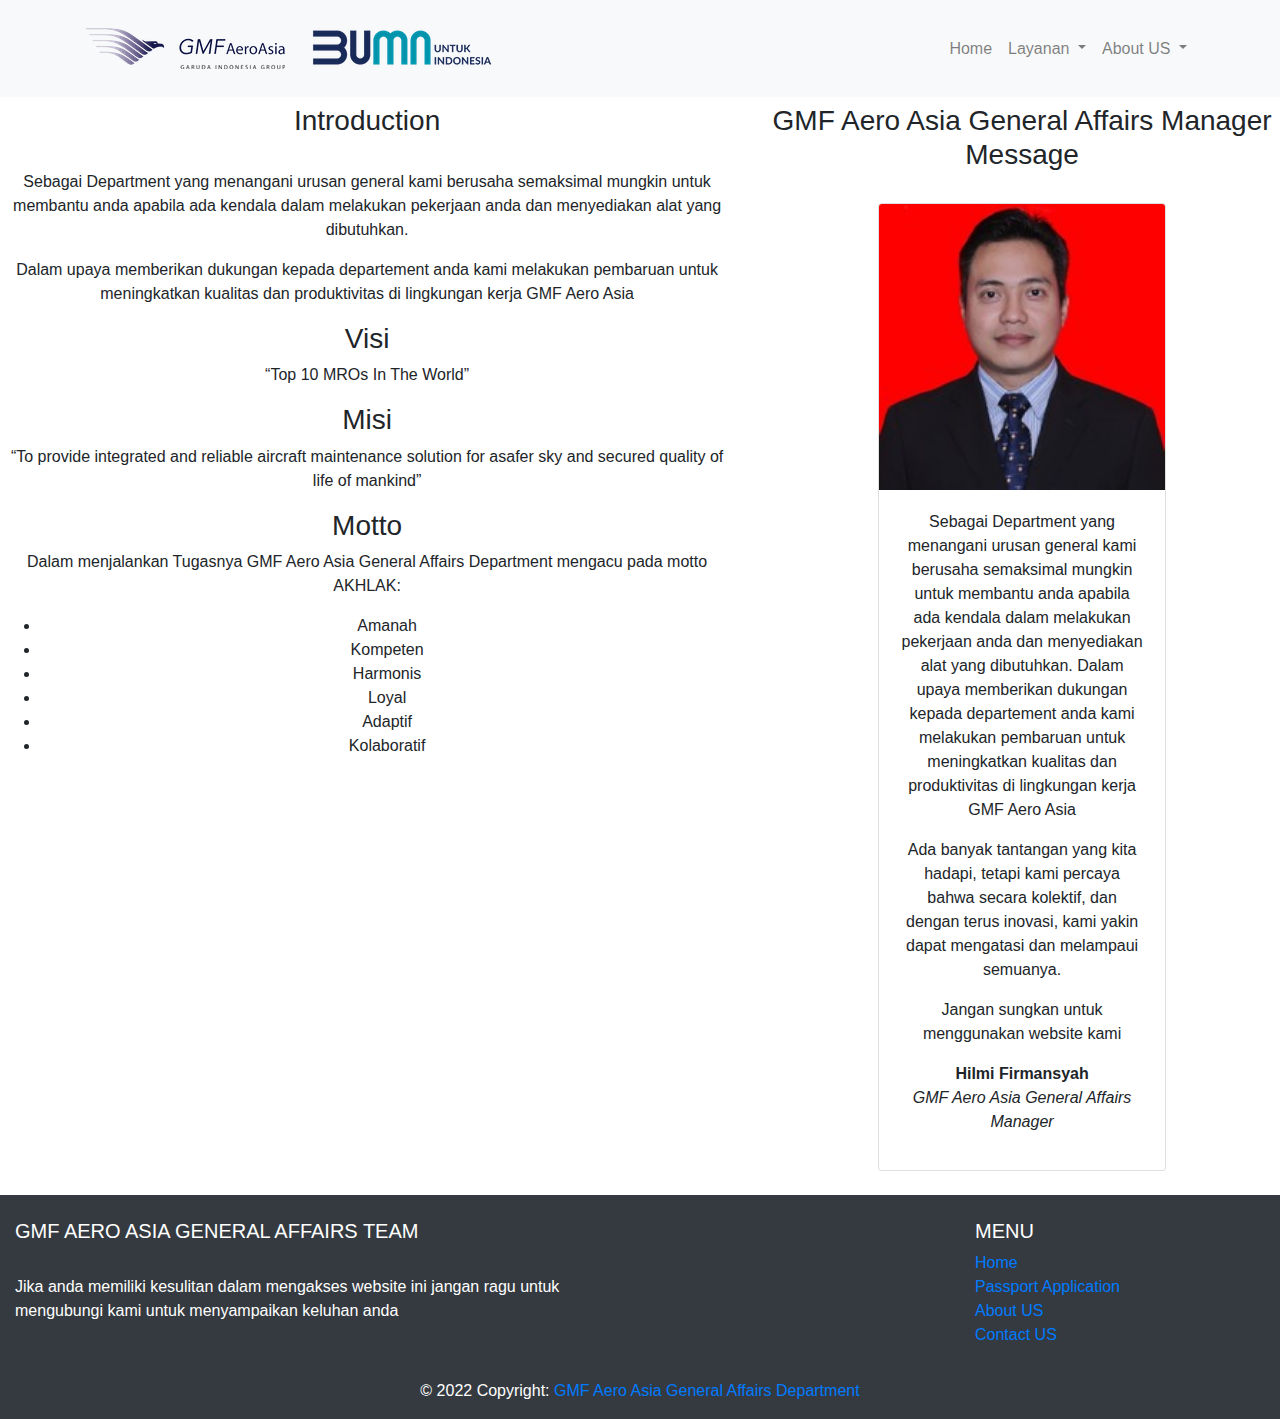
<file: vision.html>
<!DOCTYPE html>
<html lang="en">

<head>
  <meta charset="utf-8">
  <meta content="width=device-width, initial-scale=1, shrink-to-fit=no" name="viewport">
  <meta content="" name="description">
  <meta content="" name="author">
  <title>Vision & Mission</title>
  <link href="./images/tablogo.png" rel="shortcut icon">

  <link href="bs/bootstrap/css/bootstrap.min.css" rel="stylesheet">

  <link href="css/styles.css" rel="stylesheet">
</head>

<body>

  <!-- Navigation -->
  <!-- Navigation -->
  <nav class="navbar fixed-top navbar-expand-lg navbar-light bg-light fixed-top">
    <div class="container">
      <a class="navbar-brand" href="index.html"><img src="./images/logo.png" alt="Registrer General Logo" /></a>
      <a class="navbar-brand" href="index.html"><img src="./images/logobumn.png" alt="Registrer bumn Logo" /></a>
      <button class="navbar-toggler navbar-toggler-right" type="button" data-toggle="collapse" data-target="#navbarResponsive"
        aria-controls="navbarResponsive" aria-expanded="false" aria-label="Toggle navigation">
        <span class="navbar-toggler-icon"></span>
      </button>
      <div class="collapse navbar-collapse" id="navbarResponsive">
        <ul class="navbar-nav ml-auto">
          <li class="nav-item">
            <a class="nav-link" href="index.html">Home</a>
          </li>
          <li class="nav-item dropdown">
            <a class="nav-link dropdown-toggle" href="#" id="navbarDropdownBlog" data-toggle="dropdown" aria-haspopup="true"
              aria-expanded="false">
              Layanan
            </a>
            <div class="dropdown-menu dropdown-menu-right" aria-labelledby="navbarDropdownBlog">
              <a class="dropdown-item" href="vehicle.html">Vehicle</a>
              <a class="dropdown-item" href="bicycle.html">Bicycle</a>
              <a class="dropdown-item" href="passportapp.html">Passport&Visa</a>
              <a class="dropdown-item" href="eventsupport.html">Event Support</a>
            </div>
          </li>

          <li class="nav-item dropdown">
            <a class="nav-link dropdown-toggle" href="#" id="navbarDropdownBlog" data-toggle="dropdown" aria-haspopup="true"
              aria-expanded="false">
              About US
            </a>
            <div class="dropdown-menu dropdown-menu-right" aria-labelledby="navbarDropdownBlog">
              <a class="dropdown-item" href="vision.html">Vision & Mission</a>
              <a class="dropdown-item" href="team.html">Team</a>
              <a class="dropdown-item" href="contact.html">Contact Us</a>
            </div>
          </li>
        </ul>
      </div>

    </div>
  </nav>
  <!--End Navigation-->
  <!-- Page Content -->
  <br>
  <br>
  <div class="row">
    <div align="center" class="col-lg-7 well-sm">
      <div class="panel panel-default">
        <div class="panel-heading">
          <h3 class="panel-title">Introduction</h3>
        </div>
        <div class="panel-body">
          <br>
          <p>Sebagai Department yang menangani urusan general kami berusaha semaksimal mungkin untuk membantu anda apabila ada kendala dalam melakukan pekerjaan anda 
		dan menyediakan alat yang dibutuhkan.</p>
        <p>Dalam upaya memberikan dukungan kepada departement anda kami melakukan pembaruan untuk meningkatkan kualitas dan produktivitas di lingkungan kerja GMF Aero Asia</p>
        </div>
      </div>
      <div class="panel panel-default">
        <div class="panel-heading">
          <h3 class="panel-title">
            Visi
          </h3>
          <div class="panel-body">
            <p>
              “Top 10 MROs In The World” 
            </p>
          </div>
        </div>
      </div>
      <div class="panel panel-default">
        <div class="panel-heading">
          <h3 class="panel-title">
            Misi
          </h3>
          <div class="panel-body">
            <p>
              “To provide integrated and reliable aircraft maintenance solution for asafer sky and secured quality of life of mankind”
            </p>
          </div>
        </div>
      </div>
      <div class="panel panel-default">
        <div class="panel-heading">
          <h3 class="panel-title">
            Motto
          </h3>
          <div class="panel-body">
            <p>
              Dalam menjalankan Tugasnya GMF Aero Asia General Affairs Department mengacu pada motto AKHLAK:
              <ul>
                <li>Amanah</li>
                <li>Kompeten</li>
                <li>Harmonis</li>
                <li>Loyal</li>
                <li>Adaptif</li>
				<li>Kolaboratif</li>
              </ul>
            </p>
          </div>
        </div>
      </div>

    </div>
    <div align="center" class="col-lg-5 well-sm">
      <h3>GMF Aero Asia General Affairs Manager Message</h3>
      <br>
      <div class="card" style="width: 18rem;">
        <img class="card-img-top" src="./images/Hilmi Firmansyah.png" alt="GMF General Affairs Manager">
        <div class="card-body">
          <p class="card-text">
           Sebagai Department yang menangani urusan general kami berusaha semaksimal mungkin untuk membantu anda apabila ada kendala dalam melakukan pekerjaan anda 
		dan menyediakan alat yang dibutuhkan.
        Dalam upaya memberikan dukungan kepada departement anda kami melakukan pembaruan untuk meningkatkan kualitas dan produktivitas di lingkungan kerja GMF Aero Asia
          <p>
            Ada banyak tantangan yang kita hadapi, tetapi kami percaya bahwa secara kolektif, dan dengan terus inovasi, kami yakin dapat mengatasi dan melampaui semuanya.
          </p>
          <p>
            Jangan sungkan untuk menggunakan website kami
          </p>
          <p>
            <strong>Hilmi Firmansyah</strong><br>
            <i>GMF Aero Asia General Affairs Manager</i>
          </p>
        </div>
      </div>
    </div>
  </div>
  <br>

  <!-- Footer -->

  <footer class="page-footer font-small bg-dark pt-4">
    <!-- Footer Links -->
    <div class="container-fluid text-center text-md-left">

      <div class="row">

        <div class="col-lg-6 mt-md-0 mt-3">

          <h5 class="text-uppercase foot" style="color: white">GMF Aero Asia General Affairs Team</h5>
          <br>
          <p class="foot" style="color: white">Jika anda memiliki kesulitan dalam mengakses website ini jangan ragu untuk mengubungi kami untuk menyampaikan keluhan anda</p>
        </div>
        <hr class="clearfix w-100 d-md-none pb-3">

        <div class="col-md-3 mb-md-0 mb-3"></div>

        <div class="col-md-3 mb-md-0 mb-3">

          <h5 class="text-uppercase foot">Menu</h5>
          <ul class="list-unstyled">
            <li>
              <a href="index.html">Home</a>
            </li>
            <li>
              <a href="immigration.php">Passport Application</a>
            </li>
            <li>
              <a href="vision.html">About US</a>
            </li>
            <li>
              <a href="contact.html">Contact US</a>
            </li>
          </ul>
        </div>
      </div>
    </div>
    <!-- Copyright -->
    <div class="footer-copyright text-center py-3 foot" style="color: white">
      © 2022 Copyright: <a href="#">GMF Aero Asia General Affairs Department</a>
    </div>
  </footer>
  <!-- Footer -->
  <script src="bs/jquery/jquery.min.js"></script>
  <script src="bs/bootstrap/js/bootstrap.bundle.min.js"></script>
</body>

</html>
</file>
<file: css/styles.css>
/*!
 * Start Bootstrap - Modern Business (https://startbootstrap.com/template-overviews/modern-business)
 * Copyright 2013-2017 Start Bootstrap
 * Licensed under MIT (https://github.com/BlackrockDigital/startbootstrap-logomodern-business-nav/blob/master/LICENSE)
 */

body {
  padding-top: 54px;
}

@media (min-width: 992px) {
  body {
    padding-top: 56px;
  }
}

.carousel-item {
  height: 65vh;
  min-height: 300px;
  background: no-repeat center center scroll;
  -webkit-background-size: cover;
  -moz-background-size: cover;
  -o-background-size: cover;
  background-size: cover;
}

.portfolio-item {
  margin-bottom: 30px;
}


.chd {
  text-align: center;
}

.foot {
  color: white;

}

#ftr {
  width: 100%;
}
</file>
